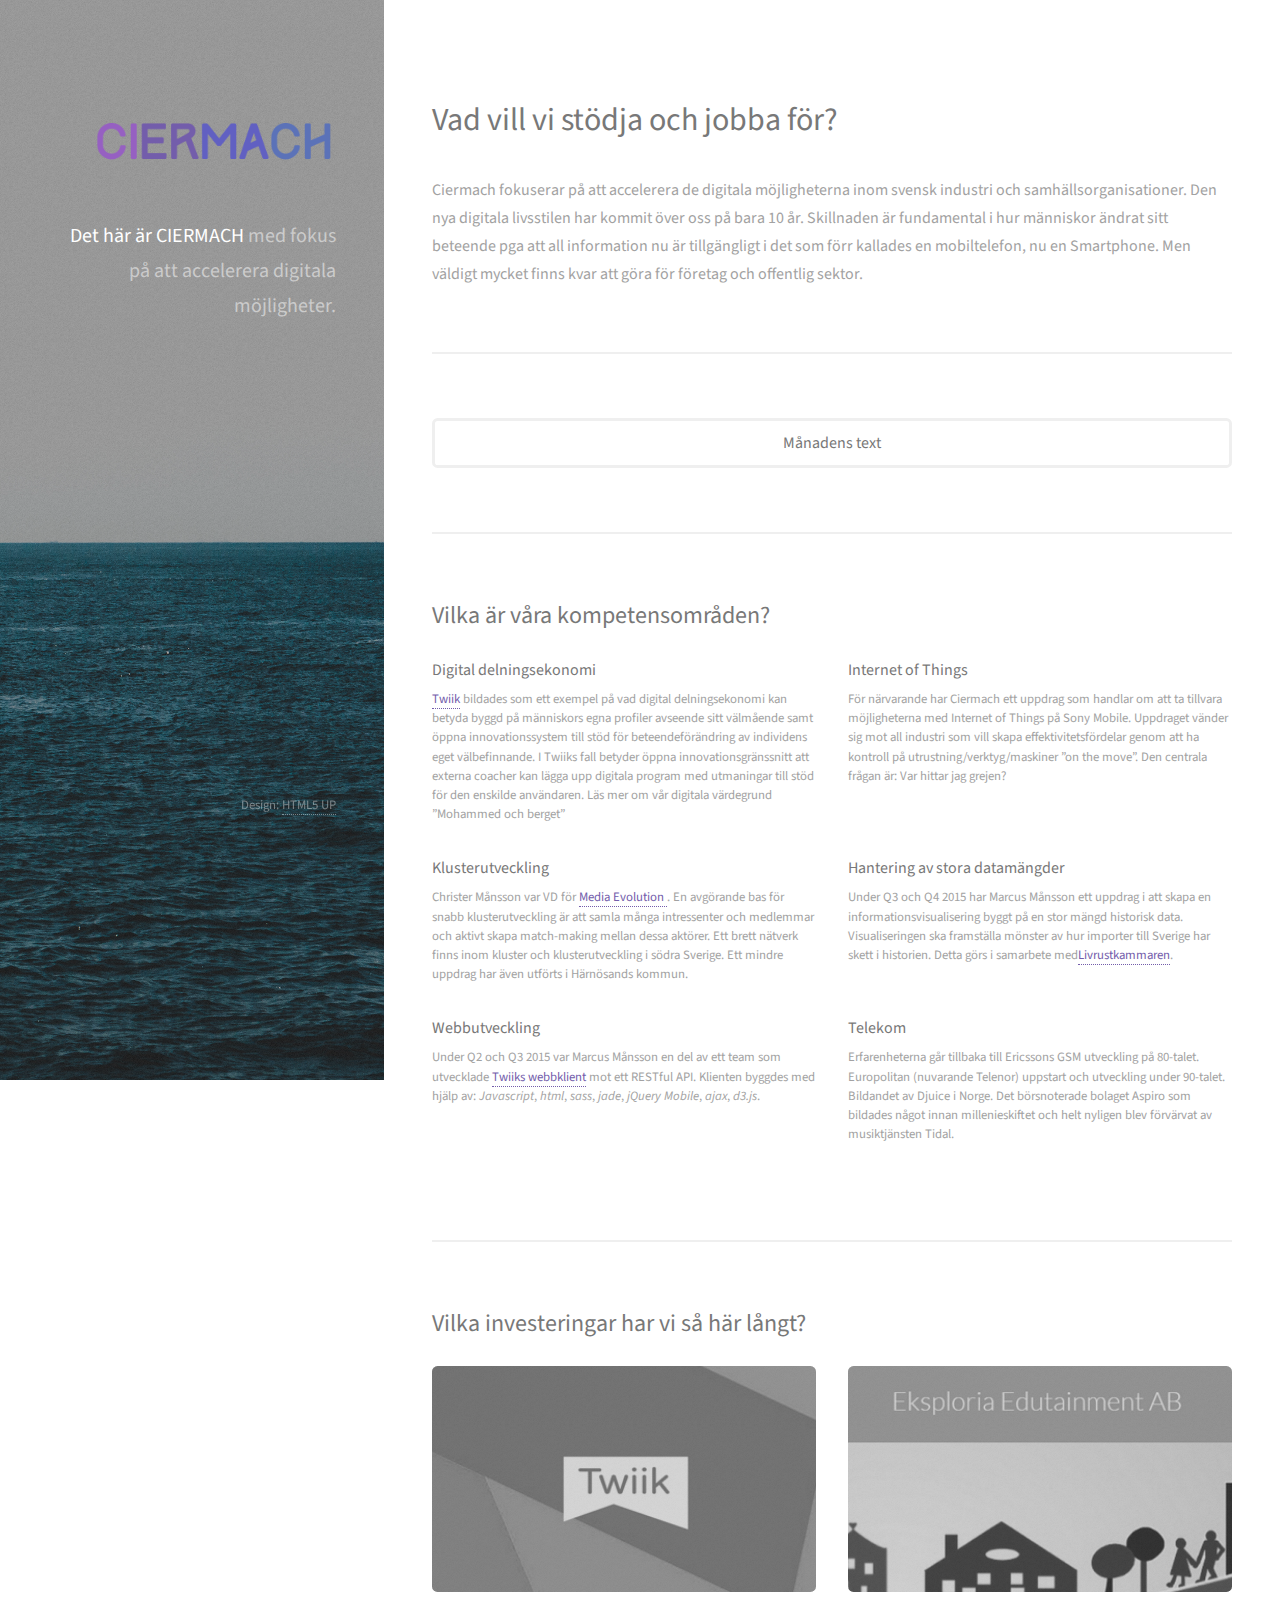
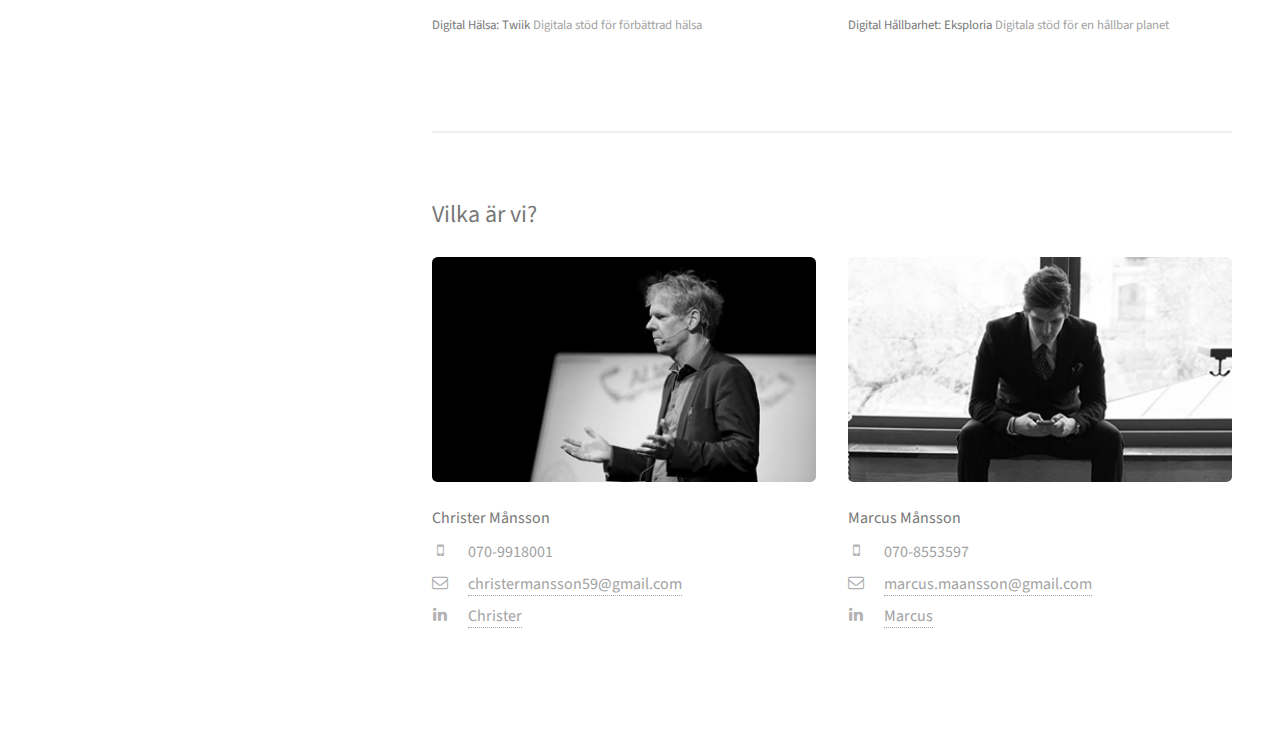
<file: index.html>
<!DOCTYPE HTML>
<!--
	Strata by HTML5 UP
	html5up.net | @n33co
	Free for personal and commercial use under the CCA 3.0 license (html5up.net/license)
-->
<html>
	<head>
		<title>CIERMACH</title>
		<meta charset="utf-8" />
		<meta name="viewport" content="width=device-width, initial-scale=1" />
		<!--[if lte IE 8]><script src="assets/js/ie/html5shiv.js"></script><![endif]-->
		<link rel="stylesheet" href="assets/css/main.css" />
		<!--[if lte IE 8]><link rel="stylesheet" href="assets/css/ie8.css" /><![endif]-->
		<link rel="icon" href="images/ciermachFavicon.png" type="image/png" sizes="16x16">

		<!-- Scripts -->
		<script src="assets/js/jquery.min.js"></script>
		<script src="assets/js/jquery.poptrox.min.js"></script>
		
		<!-- Add mousewheel plugin (this is optional) -->
		<script type="text/javascript" src="/fancybox/lib/jquery.mousewheel-3.0.6.pack.js"></script>

		<!-- Add fancyBox -->
		<link rel="stylesheet" href="/fancybox/source/jquery.fancybox.css?v=2.1.5" type="text/css" media="screen" />
		<script type="text/javascript" src="/fancybox/source/jquery.fancybox.pack.js?v=2.1.5"></script>

		<script src="assets/js/skel.min.js"></script>
		<script src="assets/js/util.js"></script>
		<!--[if lte IE 8]><script src="assets/js/ie/respond.min.js"></script><![endif]-->
		<script src="assets/js/main.js"></script>
	</head>
	<body id="top">

		<!-- Header -->
			<header id="header">
				<a href="#" class="image avatar"><img src="images/ciermachLogoMedium.png" alt="" /></a>
				<h1><strong>Det här är CIERMACH</strong> med fokus<br />
				på att accelerera digitala möjligheter.<br />
				</h1>
			</header>

		<!-- Main -->
			<div id="main">

				<!-- One -->
					<section id="one">
						<header class="major">
							<h2>Vad vill vi stödja och jobba för?</h2>
						</header>
						<p>Ciermach fokuserar på att accelerera de digitala möjligheterna inom svensk industri och samhällsorganisationer. Den nya digitala livsstilen har kommit över oss på bara 10 år. Skillnaden är fundamental i hur människor ändrat sitt beteende pga att all information nu är tillgängligt i det som förr kallades en mobiltelefon, nu en Smartphone. Men väldigt mycket finns kvar att göra för företag och offentlig sektor.</p>

					</section>

				<!-- Month.Section-->	
					<section id="one">

						<a style="width: 100%; text-align: center;" id="button" class="fancybox" rel="group" href="month.html" data-fancybox-type="iframe">Månadens text</a>

						<script type="text/javascript">
							$(document).ready(function() {
								$(".fancybox").fancybox();
							});
						</script>
					</section>

				<!-- Two -->
					<section id="two">
						<h2>Vilka är våra kompetensområden?</h2>
						<div class="row">
							<article class="6u 12u$(xsmall) work-item">
								<!--a href="images/fulls/01.jpg" class="image fit thumb"><img src="images/thumbs/01.jpg" alt="" /></a-->
								<h3>Digital delningsekonomi</h3>
								<p><a href="http://twiik.me/" target="_blank">Twiik</a> bildades som ett exempel på vad digital delningsekonomi kan betyda byggd på människors egna profiler avseende sitt välmående samt öppna innovationssystem till stöd för beteendeförändring av individens eget välbefinnande. I Twiiks fall betyder öppna innovationsgränssnitt att externa coacher kan lägga upp digitala program med utmaningar till stöd för den enskilde användaren. Läs mer om vår digitala värdegrund ”Mohammed och berget”  </p>
							</article>
							<article class="6u$ 12u$(xsmall) work-item">
								<!--a href="images/fulls/02.jpg" class="image fit thumb"><img src="images/thumbs/02.jpg" alt="" /></a-->
								<h3>Internet of Things</h3>
								<p>För närvarande har Ciermach ett uppdrag som handlar om att ta tillvara möjligheterna med Internet of Things på Sony Mobile. Uppdraget vänder  sig mot all industri som vill skapa effektivitetsfördelar genom att ha kontroll på utrustning/verktyg/maskiner ”on the move”. Den centrala frågan är: Var hittar jag grejen?</p>
							</article>
							<article class="6u 12u$(xsmall) work-item">
								<!--a href="images/fulls/03.jpg" class="image fit thumb"><img src="images/thumbs/03.jpg" alt="" /></a-->
								<h3>Klusterutveckling</h3>
								<p>Christer Månsson var VD för 
								<a href="http://www.mediaevolution.se/" target="_blank"> Media Evolution </a>. En avgörande bas för snabb klusterutveckling är att samla många intressenter och medlemmar och aktivt skapa match-making mellan dessa aktörer. Ett brett nätverk finns inom kluster och klusterutveckling i södra Sverige. Ett mindre uppdrag har även utförts i Härnösands kommun.</p>
							</article>
							<article class="6u$ 12u$(xsmall) work-item">
								<!--a href="images/fulls/04.jpg" class="image fit thumb"><img src="images/thumbs/04.jpg" alt="" /></a-->
								<h3>Hantering av stora datamängder</h3>
								<p>Under Q3 och Q4 2015 har Marcus Månsson ett uppdrag i att skapa en informationsvisualisering byggt på en stor mängd historisk data. Visualiseringen ska framställa mönster av hur importer till Sverige har skett i historien. Detta görs i samarbete med<a href="http://livrustkammaren.se/sv" target="_blank">Livrustkammaren</a>.</p>
							</article>
							<article class="6u 12u$(xsmall) work-item">
								<!--a href="images/fulls/05.jpg" class="image fit thumb"><img src="images/thumbs/05.jpg" alt="" /></a-->
								<h3>Webbutveckling</h3>
								<p>Under Q2 och Q3 2015 var Marcus Månsson en del av ett team som utvecklade 
								<a href="http://twiik.eu/" target="_blank">Twiiks webbklient</a> mot ett RESTful API. 
								Klienten byggdes med hjälp av: <i>Javascript</i>, <i>html</i>, <i>sass</i>, <i>jade</i>, <i>jQuery Mobile</i>, <i>ajax</i>, <i>d3.js</i>.</p>
							</article>
							<article class="6u$ 12u$(xsmall) work-item">
								<!--a href="images/fulls/06.jpg" class="image fit thumb"><img src="images/thumbs/06.jpg" alt="" /></a-->
								<h3>Telekom</h3>
								<p>Erfarenheterna går tillbaka till Ericssons GSM utveckling på 80-talet.
								Europolitan (nuvarande Telenor) uppstart och utveckling under 90-talet.
								Bildandet av Djuice i Norge. Det börsnoterade bolaget Aspiro som bildades 
								något innan millenieskiftet och helt nyligen blev förvärvat av musiktjänsten Tidal.</p>
							</article>
						</div>
					</section>
					
					<!-- Three -->
					<section id="two">
						<h2>Vilka investeringar har vi så här långt?</h2>
						<div class="row">
							<article class="6u 12u$(xsmall) work-item">
								<a href="http://twiik.me/" class="image fit thumb" target="_blank"><img src="images/thumbs/twiikThumb.png" alt="" /></a>
								<p><b>Digital Hälsa: Twiik </b> Digitala stöd för förbättrad hälsa</p>
							</article>
							<article class="6u$ 12u$(xsmall) work-item">
								<a href="http://www.eksploria.se/" class="image fit thumb" target="_blank"><img src="images/thumbs/eksploriaThumb.png" alt="" /></a>
								<p><b>Digital Hållbarhet: Eksploria</b> Digitala stöd för en hållbar planet</p>
							</article>
						</div>
					</section>

					<!-- Four -->
					<section id="two">
						<h2>Vilka är vi?</h2>
						<div class="row">
							<article class="6u 12u$(xsmall) work-item">
								<img class="image fit thumb" src="images/thumbs/christer.jpg" alt="" />
								<h3>Christer Månsson</h3>
								<ul class="labeled-icons">
									<li style="margin-bottom: -20px;">
										<h3 class="icon fa-mobile"><span class="label">Phone</span></h3>
										070-9918001
									</li>
									<li style="margin-bottom: -20px;">
										<h3 class="icon fa-envelope-o"><span class="label">Email</span></h3>
										<a href="#">christermansson59@gmail.com</a>
									</li>
									<li>
										<h3 class="icon fa-linkedin"><span class="label">Email</span></h3>
										<a href="https://se.linkedin.com/in/christermansson/sv" target="_blank">Christer</a>
									</li>
								</ul>
							</article>
							<article class="6u$ 12u$(xsmall) work-item">
								<img class="image fit thumb" src="images/thumbs/marcus.jpg" alt="" />
								<h3>Marcus Månsson</h3>
								<ul class="labeled-icons">
									<li style="margin-bottom: -20px;">
										<h3 class="icon fa-mobile"><span class="label">Phone</span></h3>
										070-8553597
									</li>
									<li style="margin-bottom: -20px;">
										<h3 class="icon fa-envelope-o"><span class="label">Email</span></h3>
										<a href="#">marcus.maansson@gmail.com</a>
									</li>
									<li>
										<h3 class="icon fa-linkedin"><span class="label">Email</span></h3>
										<a href="https://se.linkedin.com/pub/marcus-månsson/4a/971/706" target="_blank">Marcus</a>
									</li>
								</ul>
							</article>
						</div>

					</section>
			</div>

		<!-- Footer -->
			<footer id="footer">
				
				<ul class="copyright">
					<li>Design: <a href="http://html5up.net">HTML5 UP</a></li>
				</ul>
			</footer>



	</body>
</html>
</file>
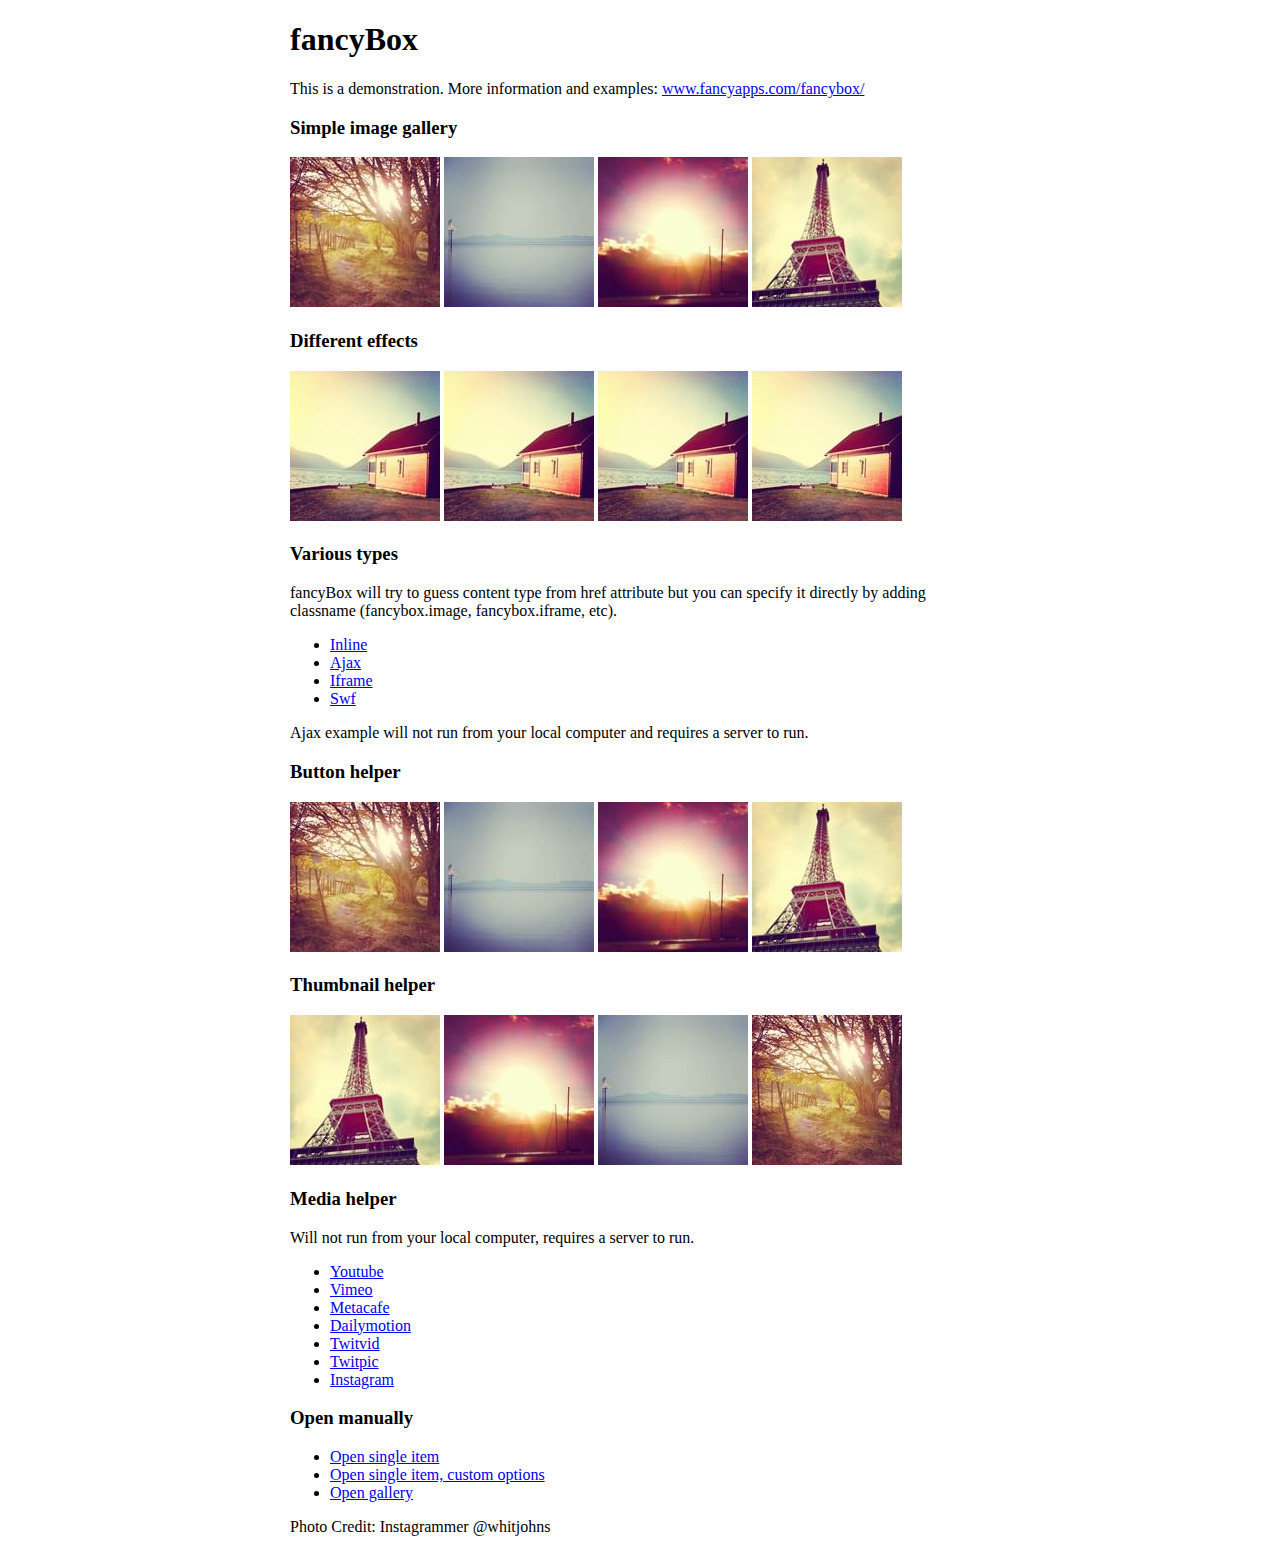
<file: fancybox/demo/index.html>
<!DOCTYPE html>
<html>
<head>
	<title>fancyBox - Fancy jQuery Lightbox Alternative | Demonstration</title>
	<meta http-equiv="Content-Type" content="text/html; charset=UTF-8" />

	<!-- Add jQuery library -->
	<script type="text/javascript" src="../lib/jquery-1.10.1.min.js"></script>

	<!-- Add mousewheel plugin (this is optional) -->
	<script type="text/javascript" src="../lib/jquery.mousewheel-3.0.6.pack.js"></script>

	<!-- Add fancyBox main JS and CSS files -->
	<script type="text/javascript" src="../source/jquery.fancybox.js?v=2.1.5"></script>
	<link rel="stylesheet" type="text/css" href="../source/jquery.fancybox.css?v=2.1.5" media="screen" />

	<!-- Add Button helper (this is optional) -->
	<link rel="stylesheet" type="text/css" href="../source/helpers/jquery.fancybox-buttons.css?v=1.0.5" />
	<script type="text/javascript" src="../source/helpers/jquery.fancybox-buttons.js?v=1.0.5"></script>

	<!-- Add Thumbnail helper (this is optional) -->
	<link rel="stylesheet" type="text/css" href="../source/helpers/jquery.fancybox-thumbs.css?v=1.0.7" />
	<script type="text/javascript" src="../source/helpers/jquery.fancybox-thumbs.js?v=1.0.7"></script>

	<!-- Add Media helper (this is optional) -->
	<script type="text/javascript" src="../source/helpers/jquery.fancybox-media.js?v=1.0.6"></script>

	<script type="text/javascript">
		$(document).ready(function() {
			/*
			 *  Simple image gallery. Uses default settings
			 */

			$('.fancybox').fancybox();

			/*
			 *  Different effects
			 */

			// Change title type, overlay closing speed
			$(".fancybox-effects-a").fancybox({
				helpers: {
					title : {
						type : 'outside'
					},
					overlay : {
						speedOut : 0
					}
				}
			});

			// Disable opening and closing animations, change title type
			$(".fancybox-effects-b").fancybox({
				openEffect  : 'none',
				closeEffect	: 'none',

				helpers : {
					title : {
						type : 'over'
					}
				}
			});

			// Set custom style, close if clicked, change title type and overlay color
			$(".fancybox-effects-c").fancybox({
				wrapCSS    : 'fancybox-custom',
				closeClick : true,

				openEffect : 'none',

				helpers : {
					title : {
						type : 'inside'
					},
					overlay : {
						css : {
							'background' : 'rgba(238,238,238,0.85)'
						}
					}
				}
			});

			// Remove padding, set opening and closing animations, close if clicked and disable overlay
			$(".fancybox-effects-d").fancybox({
				padding: 0,

				openEffect : 'elastic',
				openSpeed  : 150,

				closeEffect : 'elastic',
				closeSpeed  : 150,

				closeClick : true,

				helpers : {
					overlay : null
				}
			});

			/*
			 *  Button helper. Disable animations, hide close button, change title type and content
			 */

			$('.fancybox-buttons').fancybox({
				openEffect  : 'none',
				closeEffect : 'none',

				prevEffect : 'none',
				nextEffect : 'none',

				closeBtn  : false,

				helpers : {
					title : {
						type : 'inside'
					},
					buttons	: {}
				},

				afterLoad : function() {
					this.title = 'Image ' + (this.index + 1) + ' of ' + this.group.length + (this.title ? ' - ' + this.title : '');
				}
			});


			/*
			 *  Thumbnail helper. Disable animations, hide close button, arrows and slide to next gallery item if clicked
			 */

			$('.fancybox-thumbs').fancybox({
				prevEffect : 'none',
				nextEffect : 'none',

				closeBtn  : false,
				arrows    : false,
				nextClick : true,

				helpers : {
					thumbs : {
						width  : 50,
						height : 50
					}
				}
			});

			/*
			 *  Media helper. Group items, disable animations, hide arrows, enable media and button helpers.
			*/
			$('.fancybox-media')
				.attr('rel', 'media-gallery')
				.fancybox({
					openEffect : 'none',
					closeEffect : 'none',
					prevEffect : 'none',
					nextEffect : 'none',

					arrows : false,
					helpers : {
						media : {},
						buttons : {}
					}
				});

			/*
			 *  Open manually
			 */

			$("#fancybox-manual-a").click(function() {
				$.fancybox.open('1_b.jpg');
			});

			$("#fancybox-manual-b").click(function() {
				$.fancybox.open({
					href : 'iframe.html',
					type : 'iframe',
					padding : 5
				});
			});

			$("#fancybox-manual-c").click(function() {
				$.fancybox.open([
					{
						href : '1_b.jpg',
						title : 'My title'
					}, {
						href : '2_b.jpg',
						title : '2nd title'
					}, {
						href : '3_b.jpg'
					}
				], {
					helpers : {
						thumbs : {
							width: 75,
							height: 50
						}
					}
				});
			});


		});
	</script>
	<style type="text/css">
		.fancybox-custom .fancybox-skin {
			box-shadow: 0 0 50px #222;
		}

		body {
			max-width: 700px;
			margin: 0 auto;
		}
	</style>
</head>
<body>
	<h1>fancyBox</h1>

	<p>This is a demonstration. More information and examples: <a href="http://fancyapps.com/fancybox/">www.fancyapps.com/fancybox/</a></p>

	<h3>Simple image gallery</h3>
	<p>
		<a class="fancybox" href="1_b.jpg" data-fancybox-group="gallery" title="Lorem ipsum dolor sit amet"><img src="1_s.jpg" alt="" /></a>

		<a class="fancybox" href="2_b.jpg" data-fancybox-group="gallery" title="Etiam quis mi eu elit temp"><img src="2_s.jpg" alt="" /></a>

		<a class="fancybox" href="3_b.jpg" data-fancybox-group="gallery" title="Cras neque mi, semper leon"><img src="3_s.jpg" alt="" /></a>

		<a class="fancybox" href="4_b.jpg" data-fancybox-group="gallery" title="Sed vel sapien vel sem uno"><img src="4_s.jpg" alt="" /></a>
	</p>

	<h3>Different effects</h3>
	<p>
		<a class="fancybox-effects-a" href="5_b.jpg" title="Lorem ipsum dolor sit amet, consectetur adipiscing elit"><img src="5_s.jpg" alt="" /></a>

		<a class="fancybox-effects-b" href="5_b.jpg" title="Lorem ipsum dolor sit amet, consectetur adipiscing elit"><img src="5_s.jpg" alt="" /></a>

		<a class="fancybox-effects-c" href="5_b.jpg" title="Lorem ipsum dolor sit amet, consectetur adipiscing elit"><img src="5_s.jpg" alt="" /></a>

		<a class="fancybox-effects-d" href="5_b.jpg" title="Lorem ipsum dolor sit amet, consectetur adipiscing elit"><img src="5_s.jpg" alt="" /></a>
	</p>

	<h3>Various types</h3>
	<p>
		fancyBox will try to guess content type from href attribute but you can specify it directly by adding classname (fancybox.image, fancybox.iframe, etc).
	</p>
	<ul>
		<li><a class="fancybox" href="#inline1" title="Lorem ipsum dolor sit amet">Inline</a></li>
		<li><a class="fancybox fancybox.ajax" href="ajax.txt">Ajax</a></li>
		<li><a class="fancybox fancybox.iframe" href="iframe.html">Iframe</a></li>
		<li><a class="fancybox" href="http://www.adobe.com/jp/events/cs3_web_edition_tour/swfs/perform.swf">Swf</a></li>
	</ul>

	<div id="inline1" style="width:400px;display: none;">
		<h3>Etiam quis mi eu elit</h3>
		<p>
			Lorem ipsum dolor sit amet, consectetur adipiscing elit. Etiam quis mi eu elit tempor facilisis id et neque. Nulla sit amet sem sapien. Vestibulum imperdiet porta ante ac ornare. Nulla et lorem eu nibh adipiscing ultricies nec at lacus. Cras laoreet ultricies sem, at blandit mi eleifend aliquam. Nunc enim ipsum, vehicula non pretium varius, cursus ac tortor. Vivamus fringilla congue laoreet. Quisque ultrices sodales orci, quis rhoncus justo auctor in. Phasellus dui eros, bibendum eu feugiat ornare, faucibus eu mi. Nunc aliquet tempus sem, id aliquam diam varius ac. Maecenas nisl nunc, molestie vitae eleifend vel, iaculis sed magna. Aenean tempus lacus vitae orci posuere porttitor eget non felis. Donec lectus elit, aliquam nec eleifend sit amet, vestibulum sed nunc.
		</p>
	</div>

	<p>
		Ajax example will not run from your local computer and requires a server to run.
	</p>

	<h3>Button helper</h3>
	<p>
		<a class="fancybox-buttons" data-fancybox-group="button" href="1_b.jpg"><img src="1_s.jpg" alt="" /></a>

		<a class="fancybox-buttons" data-fancybox-group="button" href="2_b.jpg"><img src="2_s.jpg" alt="" /></a>

		<a class="fancybox-buttons" data-fancybox-group="button" href="3_b.jpg"><img src="3_s.jpg" alt="" /></a>

		<a class="fancybox-buttons" data-fancybox-group="button" href="4_b.jpg"><img src="4_s.jpg" alt="" /></a>
	</p>

	<h3>Thumbnail helper</h3>
	<p>
		<a class="fancybox-thumbs" data-fancybox-group="thumb" href="4_b.jpg"><img src="4_s.jpg" alt="" /></a>

		<a class="fancybox-thumbs" data-fancybox-group="thumb" href="3_b.jpg"><img src="3_s.jpg" alt="" /></a>

		<a class="fancybox-thumbs" data-fancybox-group="thumb" href="2_b.jpg"><img src="2_s.jpg" alt="" /></a>

		<a class="fancybox-thumbs" data-fancybox-group="thumb" href="1_b.jpg"><img src="1_s.jpg" alt="" /></a>
	</p>

	<h3>Media helper</h3>
	<p>
		Will not run from your local computer, requires a server to run.
	</p>

	<ul>
		<li><a class="fancybox-media" href="http://www.youtube.com/watch?v=opj24KnzrWo">Youtube</a></li>
		<li><a class="fancybox-media" href="http://vimeo.com/47480346">Vimeo</a></li>
		<li><a class="fancybox-media" href="http://www.metacafe.com/watch/7635964/">Metacafe</a></li>
		<li><a class="fancybox-media" href="http://www.dailymotion.com/video/xoeylt_electric-guest-this-head-i-hold_music">Dailymotion</a></li>
		<li><a class="fancybox-media" href="http://twitvid.com/QY7MD">Twitvid</a></li>
		<li><a class="fancybox-media" href="http://twitpic.com/7p93st">Twitpic</a></li>
		<li><a class="fancybox-media" href="http://instagr.am/p/IejkuUGxQn">Instagram</a></li>
	</ul>

	<h3>Open manually</h3>
	<ul>
		<li><a id="fancybox-manual-a" href="javascript:;">Open single item</a></li>
		<li><a id="fancybox-manual-b" href="javascript:;">Open single item, custom options</a></li>
		<li><a id="fancybox-manual-c" href="javascript:;">Open gallery</a></li>
	</ul>

	<p>
		Photo Credit: Instagrammer @whitjohns
	</p>
</body>
</html>
</file>
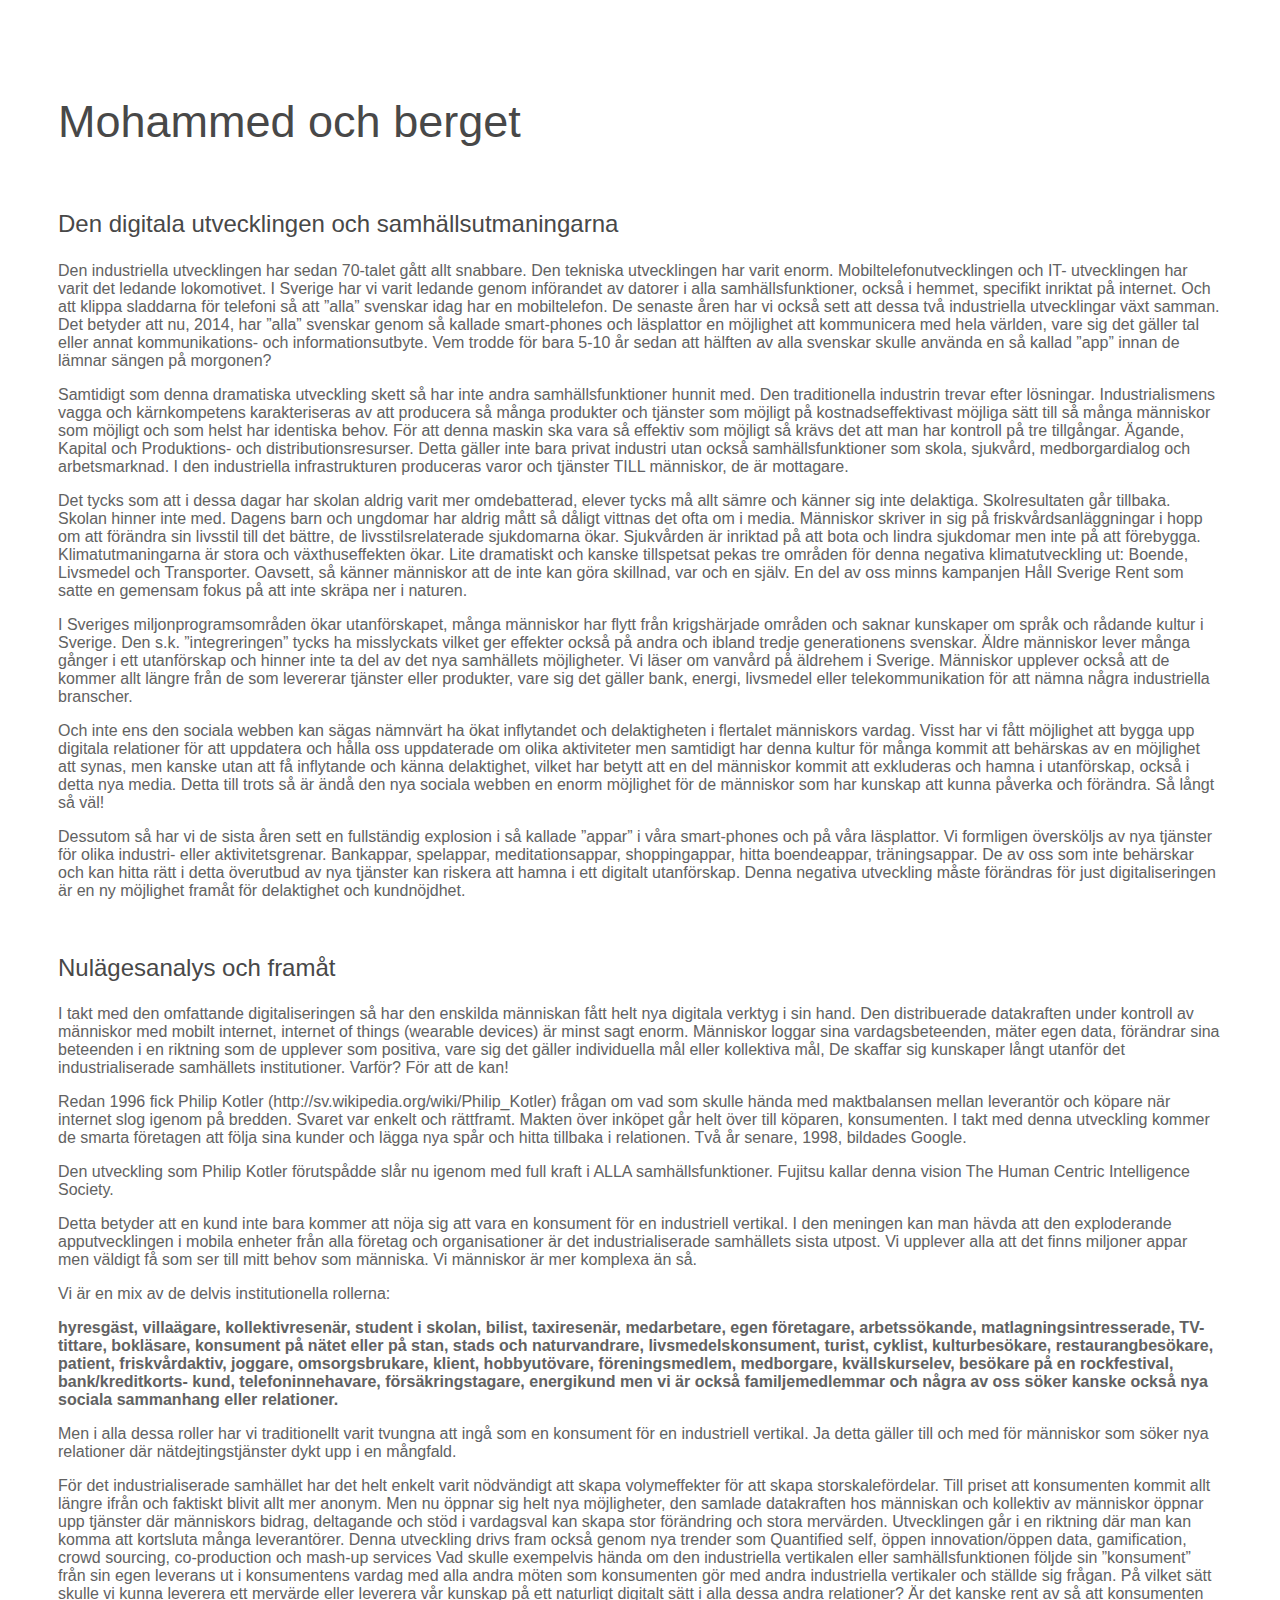
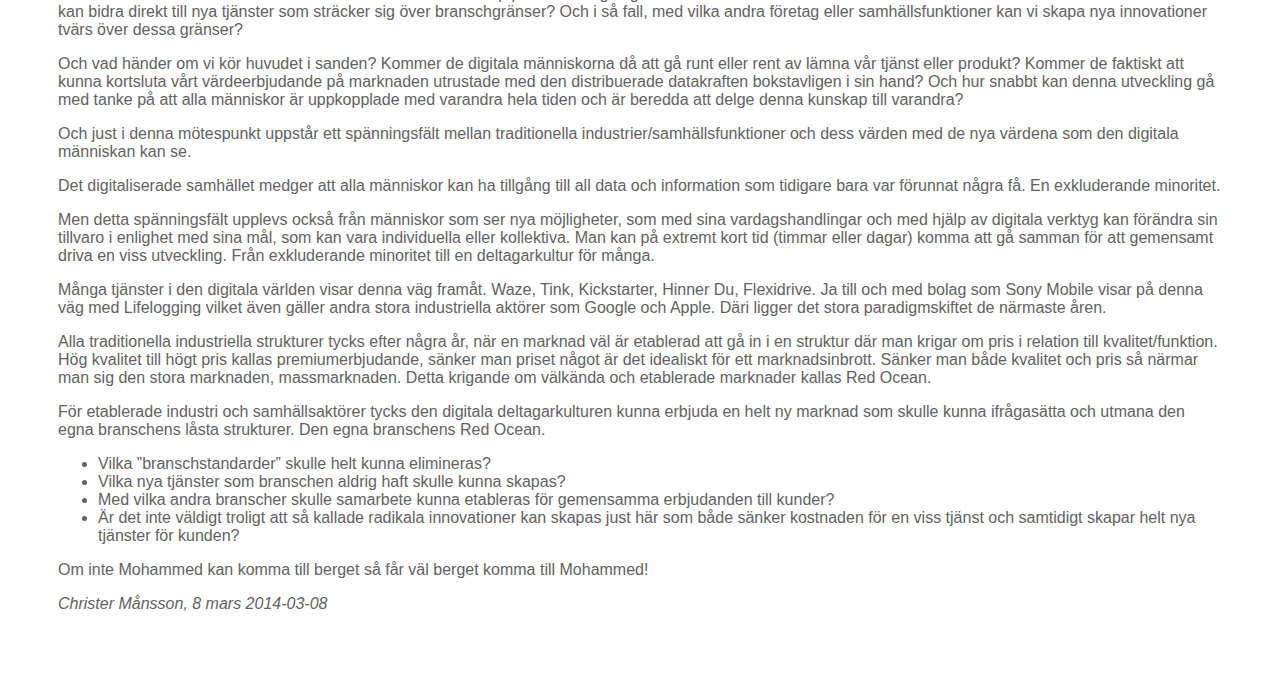
<file: month.html>
<html>
<head>
	<link rel="stylesheet" href="assets/css/month.css" />
</head>
<body>
<div class="fancybox" id="fancy">
	<h1 id="mainHead">Mohammed och berget</h1>

	<h2 id="otherHead">Den digitala utvecklingen och samhällsutmaningarna</h2>

	<p id="theText">Den industriella utvecklingen har sedan 70-talet gått allt snabbare. Den tekniska utvecklingen har varit enorm. Mobiltelefonutvecklingen och IT- utvecklingen har varit det ledande lokomotivet. I Sverige har vi varit ledande genom införandet av datorer i alla samhällsfunktioner, också i hemmet, specifikt inriktat på internet. Och att klippa sladdarna för telefoni så att ”alla” svenskar idag har en mobiltelefon. De senaste åren har vi också sett att dessa två industriella utvecklingar växt samman.  Det betyder att nu, 2014, har ”alla” svenskar genom så kallade smart-phones och läsplattor en möjlighet att kommunicera med hela världen, vare sig det gäller tal eller annat kommunikations- och informationsutbyte. Vem trodde för bara 5-10 år sedan att hälften av alla svenskar skulle använda en så kallad ”app” innan de lämnar sängen på morgonen? </p>

	<p id="theText">Samtidigt som denna dramatiska utveckling skett så har inte andra samhällsfunktioner hunnit med. Den traditionella industrin trevar efter lösningar. Industrialismens vagga och kärnkompetens karakteriseras av att producera så många produkter och tjänster som möjligt på kostnadseffektivast möjliga sätt till så många människor som möjligt och som helst har identiska behov. För att denna maskin ska vara så effektiv som möjligt så krävs det att man har kontroll på tre tillgångar. Ägande, Kapital och Produktions- och distributionsresurser. Detta gäller inte bara privat industri utan också samhällsfunktioner som skola, sjukvård, medborgardialog och arbetsmarknad. I den industriella infrastrukturen produceras varor och tjänster TILL människor, de är mottagare.</p>

	<p id="theText">Det tycks som att i dessa dagar har skolan aldrig varit mer omdebatterad, elever tycks må allt sämre och känner sig inte delaktiga. Skolresultaten går tillbaka. Skolan hinner inte med. Dagens barn och ungdomar har aldrig mått så dåligt vittnas det ofta om i media. Människor skriver in sig på friskvårdsanläggningar i hopp om att förändra sin livsstil till det bättre, de livsstilsrelaterade sjukdomarna ökar. Sjukvården är inriktad på att bota och lindra sjukdomar men inte på att förebygga. Klimatutmaningarna är stora och växthuseffekten ökar. Lite dramatiskt och kanske tillspetsat pekas tre områden för denna negativa klimatutveckling ut: Boende, Livsmedel och Transporter. Oavsett, så känner människor att de inte kan göra skillnad, var och en själv. En del av oss minns kampanjen Håll Sverige Rent som satte en gemensam fokus på att inte skräpa ner i naturen. </p>

	<p id="theText">I Sveriges miljonprogramsområden ökar utanförskapet, många människor har flytt från krigshärjade områden och saknar kunskaper om språk och rådande kultur i Sverige. Den s.k. ”integreringen” tycks ha misslyckats vilket ger effekter också på andra och ibland tredje generationens svenskar. Äldre människor lever många gånger i ett utanförskap och hinner inte ta del av det nya samhällets möjligheter. Vi läser om vanvård på äldrehem i Sverige. Människor upplever också att de kommer allt längre från de som levererar tjänster eller produkter, vare sig det gäller bank, energi, livsmedel eller telekommunikation för att nämna några industriella branscher. </p>

	<p id="theText">Och inte ens den sociala webben kan sägas nämnvärt ha ökat inflytandet och delaktigheten i flertalet människors vardag. Visst har vi fått möjlighet att bygga upp digitala relationer för att uppdatera och hålla oss uppdaterade om olika aktiviteter men samtidigt har denna kultur för många kommit att behärskas av en möjlighet att synas, men kanske utan att få inflytande och känna delaktighet, vilket har betytt att en del människor kommit att exkluderas och hamna i utanförskap, också i detta nya media. Detta till trots så är ändå den nya sociala webben en enorm möjlighet för de människor som har kunskap att kunna påverka och förändra. Så långt så väl!</p>

	<p id="theText">Dessutom så har vi de sista åren sett en fullständig explosion i så kallade ”appar” i våra smart-phones och på våra läsplattor. Vi formligen översköljs av nya tjänster för olika industri- eller aktivitetsgrenar. Bankappar, spelappar, meditationsappar, shoppingappar, hitta boendeappar, träningsappar.  De av oss som inte behärskar och kan hitta rätt i detta överutbud av nya tjänster kan riskera att hamna i ett digitalt utanförskap. Denna negativa utveckling måste förändras för just digitaliseringen är en ny möjlighet framåt för delaktighet och kundnöjdhet. </p>

	<h2 id="otherHead" style="">Nulägesanalys och framåt</h2>

	<p id="theText">I takt med den omfattande digitaliseringen så har den enskilda människan fått helt nya digitala verktyg i sin hand. Den distribuerade datakraften under kontroll av människor med mobilt internet, internet of things (wearable devices) är minst sagt enorm. Människor loggar sina vardagsbeteenden, mäter egen data, förändrar sina beteenden i en riktning som de upplever som positiva, vare sig det gäller individuella mål eller kollektiva mål, De skaffar sig kunskaper långt utanför det industrialiserade samhällets institutioner. Varför? För att de kan!</p>

	<p id="theText">Redan 1996 fick Philip Kotler (http://sv.wikipedia.org/wiki/Philip_Kotler) frågan om vad som skulle hända med maktbalansen mellan leverantör och köpare när internet slog igenom på bredden. Svaret var enkelt och rättframt. Makten över inköpet går helt över till köparen, konsumenten. I takt med denna utveckling kommer de smarta företagen att följa sina kunder och lägga nya spår och hitta tillbaka i relationen. Två år senare, 1998, bildades Google. </p>

	<p id="theText">Den utveckling som Philip Kotler förutspådde slår nu igenom med full kraft i ALLA samhällsfunktioner. Fujitsu kallar denna vision The Human Centric Intelligence Society.</p>

	<p id="theText">Detta betyder att en kund inte bara kommer att nöja sig att vara en konsument för en industriell vertikal. I den meningen kan man hävda att den exploderande apputvecklingen i mobila enheter från alla företag och organisationer är det industrialiserade samhällets sista utpost. Vi upplever alla att det finns miljoner appar men väldigt få som ser till mitt behov som människa. Vi människor är mer komplexa än så.</p>

	<p id="theText">Vi är en mix av de delvis institutionella rollerna: </p>

	<p id="theText"><b>hyresgäst, villaägare, kollektivresenär, student i skolan, bilist, taxiresenär, medarbetare, egen företagare, arbetssökande, matlagningsintresserade, TV-tittare, bokläsare, konsument på nätet eller på stan, stads och naturvandrare, livsmedelskonsument, turist, cyklist, kulturbesökare, restaurangbesökare, patient, friskvårdaktiv, joggare, omsorgsbrukare, klient, hobbyutövare, föreningsmedlem, medborgare, kvällskurselev, besökare på en rockfestival, bank/kreditkorts- kund, telefoninnehavare, försäkringstagare, energikund men vi är också familjemedlemmar och några av oss söker kanske också nya sociala sammanhang eller relationer. </b></p>

	<p id="theText">Men i alla dessa roller har vi traditionellt varit tvungna att ingå som en konsument för en industriell vertikal. Ja detta gäller till och med för människor som söker nya relationer där nätdejtingstjänster dykt upp i en mångfald.</p>

	<p id="theText">För det industrialiserade samhället har det helt enkelt varit nödvändigt att skapa volymeffekter för att skapa storskalefördelar. Till priset att konsumenten kommit allt längre ifrån och faktiskt blivit allt mer anonym. Men nu öppnar sig helt nya möjligheter, den samlade datakraften hos människan och kollektiv av människor öppnar upp tjänster där människors bidrag, deltagande och stöd i vardagsval kan skapa stor förändring och stora mervärden. Utvecklingen går i en riktning där man kan komma att kortsluta många leverantörer. Denna utveckling drivs fram också genom nya trender som Quantified self, öppen innovation/öppen data, gamification, 
	crowd sourcing, co-production och mash-up services
	Vad skulle exempelvis hända om den industriella vertikalen eller samhällsfunktionen följde sin ”konsument” från sin egen leverans ut i konsumentens vardag med alla andra möten som konsumenten gör med andra industriella vertikaler och ställde sig frågan. På vilket sätt skulle vi kunna leverera ett mervärde eller leverera vår kunskap på ett naturligt digitalt sätt i alla dessa andra relationer? Är det kanske rent av så att konsumenten kan bidra direkt till nya tjänster som sträcker sig över branschgränser? Och i så fall, med vilka andra företag eller samhällsfunktioner kan vi skapa nya innovationer tvärs över dessa gränser? </p>

	<p id="theText">Och vad händer om vi kör huvudet i sanden? Kommer de digitala människorna då att gå runt eller rent av lämna vår tjänst eller produkt? Kommer de faktiskt att kunna kortsluta vårt värdeerbjudande på marknaden utrustade med den distribuerade datakraften bokstavligen i sin hand? Och hur snabbt kan denna utveckling gå med tanke på att alla människor är uppkopplade med varandra hela tiden och är beredda att delge denna kunskap till varandra?</p>

	<p id="theText">Och just i denna mötespunkt uppstår ett spänningsfält mellan traditionella industrier/samhällsfunktioner och dess värden med de nya värdena som den digitala människan kan se. </p>

	<p id="theText">Det digitaliserade samhället medger att alla människor kan ha tillgång till all data och information som tidigare bara var förunnat några få. En exkluderande minoritet. </p>

	<p id="theText">Men detta spänningsfält upplevs också från människor som ser nya möjligheter, som med sina vardagshandlingar och med hjälp av digitala verktyg kan förändra sin tillvaro i enlighet med sina mål, som kan vara individuella eller kollektiva. Man kan på extremt kort tid (timmar eller dagar) komma att gå samman för att gemensamt driva en viss utveckling.
	Från exkluderande minoritet till en deltagarkultur för många. </p>

	<p id="theText">Många tjänster i den digitala världen visar denna väg framåt. Waze, Tink, Kickstarter, Hinner Du, Flexidrive. Ja till och med bolag som Sony Mobile visar på denna väg med Lifelogging vilket även gäller andra stora industriella aktörer som Google och Apple. 
	Däri ligger det stora paradigmskiftet de närmaste åren. </p>

	<p id="theText">Alla traditionella industriella strukturer tycks efter några år, när en marknad väl är etablerad att gå in i en struktur där man krigar om pris i relation till kvalitet/funktion. Hög kvalitet till högt pris kallas premiumerbjudande, sänker man priset något är det idealiskt för ett marknadsinbrott. Sänker man både kvalitet och pris så närmar man sig den stora marknaden, massmarknaden. Detta krigande om välkända och etablerade marknader kallas Red Ocean.</p>

	<p id="theText">För etablerade industri och samhällsaktörer tycks den digitala deltagarkulturen kunna erbjuda en helt ny marknad som skulle kunna ifrågasätta och utmana den egna branschens låsta strukturer. Den egna branschens Red Ocean. </p>
	<ul id="theText">
		<li> Vilka ”branschstandarder” skulle helt kunna elimineras? </li>
		<li> Vilka nya tjänster som branschen aldrig haft skulle kunna skapas? </li>
		<li> Med vilka andra branscher skulle samarbete kunna etableras för gemensamma erbjudanden till kunder? </li>
		<li> Är det inte väldigt troligt att så kallade radikala innovationer kan skapas just här som både sänker kostnaden för en viss tjänst och samtidigt skapar helt nya tjänster för kunden? </li>
	</ul>
	

	<p id="theText">Om inte Mohammed kan komma till berget så får väl berget komma till Mohammed!</p>

	<p id="theText"><i>Christer Månsson, 8 mars 2014-03-08</i></p>
</div>

</body>
</html>
</file>
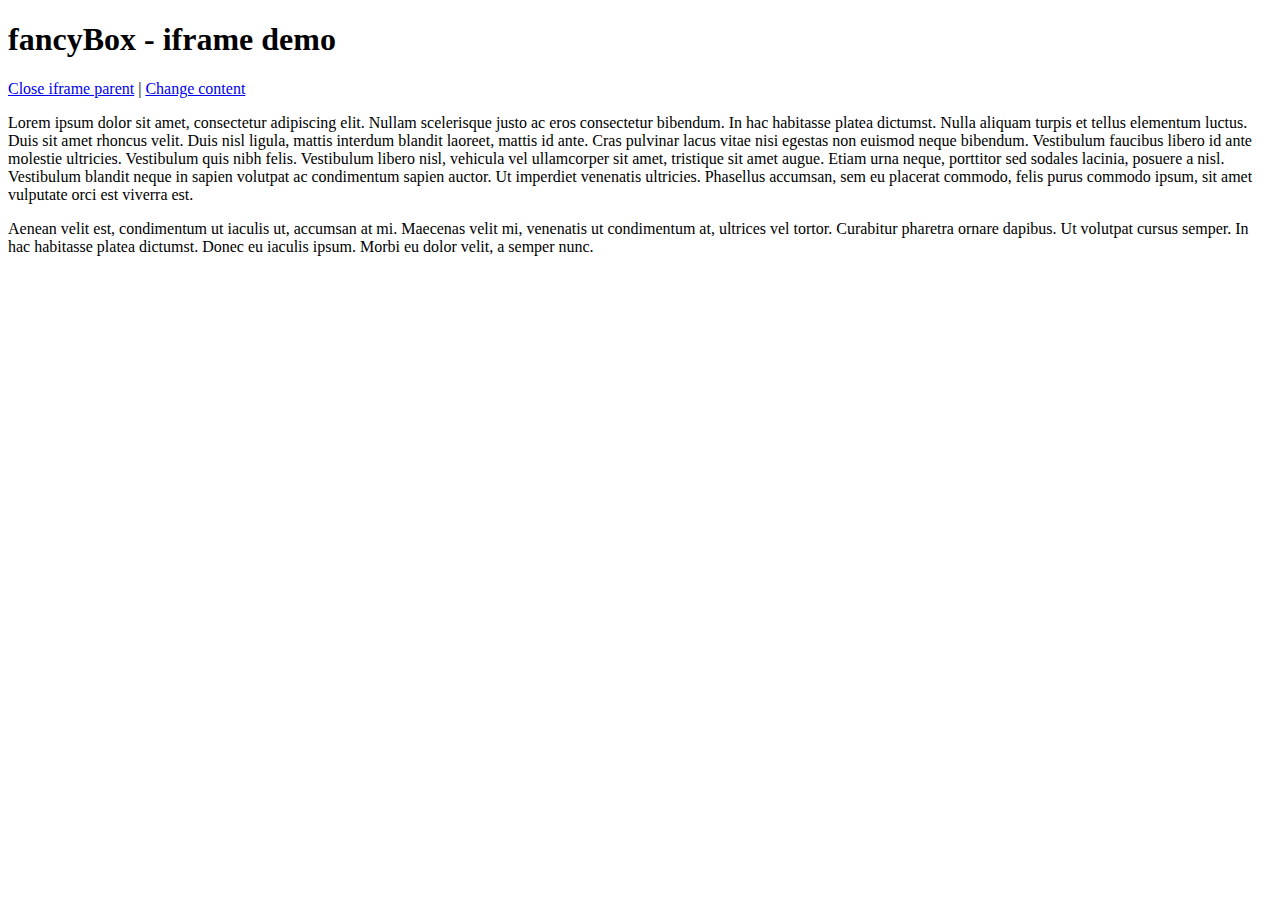
<file: fancybox/demo/iframe.html>
<!DOCTYPE html>
<html>
<head>
	<title>fancyBox - iframe demo</title>
	<meta http-equiv="Content-Type" content="text/html; charset=UTF-8" />
</head>
<body>
	<h1>fancyBox - iframe demo</h1>

	<p>
		<a href="javascript:parent.jQuery.fancybox.close();">Close iframe parent</a>

		|

		<a href="javascript:parent.jQuery.fancybox.open({href : '1_b.jpg', title : 'My title'});">Change content</a>
	</p>

	<p>
		Lorem ipsum dolor sit amet, consectetur adipiscing elit. Nullam scelerisque justo ac eros consectetur bibendum. In hac habitasse platea dictumst. Nulla aliquam turpis et tellus elementum luctus. Duis sit amet rhoncus velit. Duis nisl ligula, mattis interdum blandit laoreet, mattis id ante. Cras pulvinar lacus vitae nisi egestas non euismod neque bibendum. Vestibulum faucibus libero id ante molestie ultricies. Vestibulum quis nibh felis. Vestibulum libero nisl, vehicula vel ullamcorper sit amet, tristique sit amet augue. Etiam urna neque, porttitor sed sodales lacinia, posuere a nisl. Vestibulum blandit neque in sapien volutpat ac condimentum sapien auctor. Ut imperdiet venenatis ultricies. Phasellus accumsan, sem eu placerat commodo, felis purus commodo ipsum, sit amet vulputate orci est viverra est.
	</p>

	<p>
		Aenean velit est, condimentum ut iaculis ut, accumsan at mi. Maecenas velit mi, venenatis ut condimentum at, ultrices vel tortor. Curabitur pharetra ornare dapibus. Ut volutpat cursus semper. In hac habitasse platea dictumst. Donec eu iaculis ipsum. Morbi eu dolor velit, a semper nunc.
	</p>
</body>
</html>
</file>
<file: assets/css/month.css>
#fancy {
	padding: 50px;
}
#mainHead {
	font-size: 45px;
	color: #484848; 
	font-family: 'Source Sans Pro', Helvetica, sans-serif; 
	line-height: 1.5em; 
	font-weight: 400;
}
#otherHead {
	margin-top:50px;
	color: #484848; 
	font-family: 'Source Sans Pro', Helvetica, sans-serif; 
	line-height: 1.5em; 
	font-weight: 400;
}
 #theText {
 	color: #626262; 
 	font-family: 'Source Sans Pro', Helvetica, sans-serif;
 }

@media screen and (max-width: 500px) {

#fancy {
	padding: 20px;
}
#mainHead {
	font-size: 22px;
}
#otherHead {
	margin-top:20px;
	font-size: 16px;	
}
#theText {
	font-size: 10px;
}

}
</file>
<file: assets/css/main.css>
@import url("font-awesome.min.css");
@import url("http://fonts.googleapis.com/css?family=Source+Sans+Pro:400,400italic");

/*
	Strata by HTML5 UP
	html5up.net | @n33co
	Free for personal and commercial use under the CCA 3.0 license (html5up.net/license)
*/

/* Reset */

	html, body, div, span, applet, object, iframe, h1, h2, h3, h4, h5, h6, p, blockquote, pre, a, abbr, acronym, address, big, cite, code, del, dfn, em, img, ins, kbd, q, s, samp, small, strike, strong, sub, sup, tt, var, b, u, i, center, dl, dt, dd, ol, ul, li, fieldset, form, label, legend, table, caption, tbody, tfoot, thead, tr, th, td, article, aside, canvas, details, embed, figure, figcaption, footer, header, hgroup, menu, nav, output, ruby, section, summary, time, mark, audio, video {
		margin: 0;
		padding: 0;
		border: 0;
		font-size: 100%;
		font: inherit;
		vertical-align: baseline;
	}

	article, aside, details, figcaption, figure, footer, header, hgroup, menu, nav, section {
		display: block;
	}

	body {
		line-height: 1;
	}

	ol, ul {
		list-style: none;
	}

	blockquote, q {
		quotes: none;
	}

	blockquote:before, blockquote:after, q:before, q:after {
		content: '';
		content: none;
	}

	table {
		border-collapse: collapse;
		border-spacing: 0;
	}

	body {
		-webkit-text-size-adjust: none;
	}

/* Box Model */

	*, *:before, *:after {
		-moz-box-sizing: border-box;
		-webkit-box-sizing: border-box;
		box-sizing: border-box;
	}

/* Containers */

	.container {
		margin-left: auto;
		margin-right: auto;
	}

	.container.\31 25\25 {
		width: 100%;
		max-width: 1200px;
		min-width: 960px;
	}

	.container.\37 5\25 {
		width: 720px;
	}

	.container.\35 0\25 {
		width: 480px;
	}

	.container.\32 5\25 {
		width: 240px;
	}

	.container {
		width: 960px;
	}

	@media screen and (max-width: 1800px) {

		.container.\31 25\25 {
			width: 100%;
			max-width: 1200px;
			min-width: 960px;
		}

		.container.\37 5\25 {
			width: 720px;
		}

		.container.\35 0\25 {
			width: 480px;
		}

		.container.\32 5\25 {
			width: 240px;
		}

		.container {
			width: 960px;
		}

	}

	@media screen and (max-width: 1280px) {

		.container.\31 25\25 {
			width: 100%;
			max-width: 1200px;
			min-width: 960px;
		}

		.container.\37 5\25 {
			width: 720px;
		}

		.container.\35 0\25 {
			width: 480px;
		}

		.container.\32 5\25 {
			width: 240px;
		}

		.container {
			width: 960px;
		}

	}

	@media screen and (max-width: 980px) {

		.container.\31 25\25 {
			width: 100%;
			max-width: 1200px;
			min-width: 960px;
		}

		.container.\37 5\25 {
			width: 720px;
		}

		.container.\35 0\25 {
			width: 480px;
		}

		.container.\32 5\25 {
			width: 240px;
		}

		.container {
			width: 960px;
		}

	}

	@media screen and (max-width: 736px) {

		.container.\31 25\25 {
			width: 100%;
			max-width: 1200px;
			min-width: 960px;
		}

		.container.\37 5\25 {
			width: 720px;
		}

		.container.\35 0\25 {
			width: 480px;
		}

		.container.\32 5\25 {
			width: 240px;
		}

		.container {
			width: 960px;
		}

	}

	@media screen and (max-width: 480px) {

		.container.\31 25\25 {
			width: 100%;
			max-width: 1200px;
			min-width: 960px;
		}

		.container.\37 5\25 {
			width: 720px;
		}

		.container.\35 0\25 {
			width: 480px;
		}

		.container.\32 5\25 {
			width: 240px;
		}

		.container {
			width: 960px;
		}

	}

/* Grid */

	.row {
		border-bottom: solid 1px transparent;
		-moz-box-sizing: border-box;
		-webkit-box-sizing: border-box;
		box-sizing: border-box;
	}

	.row > * {
		float: left;
		-moz-box-sizing: border-box;
		-webkit-box-sizing: border-box;
		box-sizing: border-box;
	}

	.row:after, .row:before {
		content: '';
		display: block;
		clear: both;
		height: 0;
	}

	.row.uniform > * > :first-child {
		margin-top: 0;
	}

	.row.uniform > * > :last-child {
		margin-bottom: 0;
	}

	.row.\30 \25 > * {
		padding: 0 0 0 0em;
	}

	.row.\30 \25 {
		margin: 0 0 -1px 0em;
	}

	.row.uniform.\30 \25 > * {
		padding: 0em 0 0 0em;
	}

	.row.uniform.\30 \25 {
		margin: 0em 0 -1px 0em;
	}

	.row > * {
		padding: 0 0 0 2.5em;
	}

	.row {
		margin: 0 0 -1px -2.5em;
	}

	.row.uniform > * {
		padding: 2.5em 0 0 2.5em;
	}

	.row.uniform {
		margin: -2.5em 0 -1px -2.5em;
	}

	.row.\32 00\25 > * {
		padding: 0 0 0 5em;
	}

	.row.\32 00\25 {
		margin: 0 0 -1px -5em;
	}

	.row.uniform.\32 00\25 > * {
		padding: 5em 0 0 5em;
	}

	.row.uniform.\32 00\25 {
		margin: -5em 0 -1px -5em;
	}

	.row.\31 50\25 > * {
		padding: 0 0 0 3.75em;
	}

	.row.\31 50\25 {
		margin: 0 0 -1px -3.75em;
	}

	.row.uniform.\31 50\25 > * {
		padding: 3.75em 0 0 3.75em;
	}

	.row.uniform.\31 50\25 {
		margin: -3.75em 0 -1px -3.75em;
	}

	.row.\35 0\25 > * {
		padding: 0 0 0 1.25em;
	}

	.row.\35 0\25 {
		margin: 0 0 -1px -1.25em;
	}

	.row.uniform.\35 0\25 > * {
		padding: 1.25em 0 0 1.25em;
	}

	.row.uniform.\35 0\25 {
		margin: -1.25em 0 -1px -1.25em;
	}

	.row.\32 5\25 > * {
		padding: 0 0 0 0.625em;
	}

	.row.\32 5\25 {
		margin: 0 0 -1px -0.625em;
	}

	.row.uniform.\32 5\25 > * {
		padding: 0.625em 0 0 0.625em;
	}

	.row.uniform.\32 5\25 {
		margin: -0.625em 0 -1px -0.625em;
	}

	.\31 2u, .\31 2u\24 {
		width: 100%;
		clear: none;
		margin-left: 0;
	}

	.\31 1u, .\31 1u\24 {
		width: 91.6666666667%;
		clear: none;
		margin-left: 0;
	}

	.\31 0u, .\31 0u\24 {
		width: 83.3333333333%;
		clear: none;
		margin-left: 0;
	}

	.\39 u, .\39 u\24 {
		width: 75%;
		clear: none;
		margin-left: 0;
	}

	.\38 u, .\38 u\24 {
		width: 66.6666666667%;
		clear: none;
		margin-left: 0;
	}

	.\37 u, .\37 u\24 {
		width: 58.3333333333%;
		clear: none;
		margin-left: 0;
	}

	.\36 u, .\36 u\24 {
		width: 50%;
		clear: none;
		margin-left: 0;
	}

	.\35 u, .\35 u\24 {
		width: 41.6666666667%;
		clear: none;
		margin-left: 0;
	}

	.\34 u, .\34 u\24 {
		width: 33.3333333333%;
		clear: none;
		margin-left: 0;
	}

	.\33 u, .\33 u\24 {
		width: 25%;
		clear: none;
		margin-left: 0;
	}

	.\32 u, .\32 u\24 {
		width: 16.6666666667%;
		clear: none;
		margin-left: 0;
	}

	.\31 u, .\31 u\24 {
		width: 8.3333333333%;
		clear: none;
		margin-left: 0;
	}

	.\31 2u\24 + *,
	.\31 1u\24 + *,
	.\31 0u\24 + *,
	.\39 u\24 + *,
	.\38 u\24 + *,
	.\37 u\24 + *,
	.\36 u\24 + *,
	.\35 u\24 + *,
	.\34 u\24 + *,
	.\33 u\24 + *,
	.\32 u\24 + *,
	.\31 u\24 + * {
		clear: left;
	}

	.\-11u {
		margin-left: 91.66667%;
	}

	.\-10u {
		margin-left: 83.33333%;
	}

	.\-9u {
		margin-left: 75%;
	}

	.\-8u {
		margin-left: 66.66667%;
	}

	.\-7u {
		margin-left: 58.33333%;
	}

	.\-6u {
		margin-left: 50%;
	}

	.\-5u {
		margin-left: 41.66667%;
	}

	.\-4u {
		margin-left: 33.33333%;
	}

	.\-3u {
		margin-left: 25%;
	}

	.\-2u {
		margin-left: 16.66667%;
	}

	.\-1u {
		margin-left: 8.33333%;
	}

	@media screen and (max-width: 1800px) {

		.row > * {
			padding: 0 0 0 2.5em;
		}

		.row {
			margin: 0 0 -1px -2.5em;
		}

		.row.uniform > * {
			padding: 2.5em 0 0 2.5em;
		}

		.row.uniform {
			margin: -2.5em 0 -1px -2.5em;
		}

		.row.\32 00\25 > * {
			padding: 0 0 0 5em;
		}

		.row.\32 00\25 {
			margin: 0 0 -1px -5em;
		}

		.row.uniform.\32 00\25 > * {
			padding: 5em 0 0 5em;
		}

		.row.uniform.\32 00\25 {
			margin: -5em 0 -1px -5em;
		}

		.row.\31 50\25 > * {
			padding: 0 0 0 3.75em;
		}

		.row.\31 50\25 {
			margin: 0 0 -1px -3.75em;
		}

		.row.uniform.\31 50\25 > * {
			padding: 3.75em 0 0 3.75em;
		}

		.row.uniform.\31 50\25 {
			margin: -3.75em 0 -1px -3.75em;
		}

		.row.\35 0\25 > * {
			padding: 0 0 0 1.25em;
		}

		.row.\35 0\25 {
			margin: 0 0 -1px -1.25em;
		}

		.row.uniform.\35 0\25 > * {
			padding: 1.25em 0 0 1.25em;
		}

		.row.uniform.\35 0\25 {
			margin: -1.25em 0 -1px -1.25em;
		}

		.row.\32 5\25 > * {
			padding: 0 0 0 0.625em;
		}

		.row.\32 5\25 {
			margin: 0 0 -1px -0.625em;
		}

		.row.uniform.\32 5\25 > * {
			padding: 0.625em 0 0 0.625em;
		}

		.row.uniform.\32 5\25 {
			margin: -0.625em 0 -1px -0.625em;
		}

		.\31 2u\28xlarge\29, .\31 2u\24\28xlarge\29 {
			width: 100%;
			clear: none;
			margin-left: 0;
		}

		.\31 1u\28xlarge\29, .\31 1u\24\28xlarge\29 {
			width: 91.6666666667%;
			clear: none;
			margin-left: 0;
		}

		.\31 0u\28xlarge\29, .\31 0u\24\28xlarge\29 {
			width: 83.3333333333%;
			clear: none;
			margin-left: 0;
		}

		.\39 u\28xlarge\29, .\39 u\24\28xlarge\29 {
			width: 75%;
			clear: none;
			margin-left: 0;
		}

		.\38 u\28xlarge\29, .\38 u\24\28xlarge\29 {
			width: 66.6666666667%;
			clear: none;
			margin-left: 0;
		}

		.\37 u\28xlarge\29, .\37 u\24\28xlarge\29 {
			width: 58.3333333333%;
			clear: none;
			margin-left: 0;
		}

		.\36 u\28xlarge\29, .\36 u\24\28xlarge\29 {
			width: 50%;
			clear: none;
			margin-left: 0;
		}

		.\35 u\28xlarge\29, .\35 u\24\28xlarge\29 {
			width: 41.6666666667%;
			clear: none;
			margin-left: 0;
		}

		.\34 u\28xlarge\29, .\34 u\24\28xlarge\29 {
			width: 33.3333333333%;
			clear: none;
			margin-left: 0;
		}

		.\33 u\28xlarge\29, .\33 u\24\28xlarge\29 {
			width: 25%;
			clear: none;
			margin-left: 0;
		}

		.\32 u\28xlarge\29, .\32 u\24\28xlarge\29 {
			width: 16.6666666667%;
			clear: none;
			margin-left: 0;
		}

		.\31 u\28xlarge\29, .\31 u\24\28xlarge\29 {
			width: 8.3333333333%;
			clear: none;
			margin-left: 0;
		}

		.\31 2u\24\28xlarge\29 + *,
		.\31 1u\24\28xlarge\29 + *,
		.\31 0u\24\28xlarge\29 + *,
		.\39 u\24\28xlarge\29 + *,
		.\38 u\24\28xlarge\29 + *,
		.\37 u\24\28xlarge\29 + *,
		.\36 u\24\28xlarge\29 + *,
		.\35 u\24\28xlarge\29 + *,
		.\34 u\24\28xlarge\29 + *,
		.\33 u\24\28xlarge\29 + *,
		.\32 u\24\28xlarge\29 + *,
		.\31 u\24\28xlarge\29 + * {
			clear: left;
		}

		.\-11u\28xlarge\29 {
			margin-left: 91.66667%;
		}

		.\-10u\28xlarge\29 {
			margin-left: 83.33333%;
		}

		.\-9u\28xlarge\29 {
			margin-left: 75%;
		}

		.\-8u\28xlarge\29 {
			margin-left: 66.66667%;
		}

		.\-7u\28xlarge\29 {
			margin-left: 58.33333%;
		}

		.\-6u\28xlarge\29 {
			margin-left: 50%;
		}

		.\-5u\28xlarge\29 {
			margin-left: 41.66667%;
		}

		.\-4u\28xlarge\29 {
			margin-left: 33.33333%;
		}

		.\-3u\28xlarge\29 {
			margin-left: 25%;
		}

		.\-2u\28xlarge\29 {
			margin-left: 16.66667%;
		}

		.\-1u\28xlarge\29 {
			margin-left: 8.33333%;
		}

	}

	@media screen and (max-width: 1280px) {

		.row > * {
			padding: 0 0 0 2em;
		}

		.row {
			margin: 0 0 -1px -2em;
		}

		.row.uniform > * {
			padding: 2em 0 0 2em;
		}

		.row.uniform {
			margin: -2em 0 -1px -2em;
		}

		.row.\32 00\25 > * {
			padding: 0 0 0 4em;
		}

		.row.\32 00\25 {
			margin: 0 0 -1px -4em;
		}

		.row.uniform.\32 00\25 > * {
			padding: 4em 0 0 4em;
		}

		.row.uniform.\32 00\25 {
			margin: -4em 0 -1px -4em;
		}

		.row.\31 50\25 > * {
			padding: 0 0 0 3em;
		}

		.row.\31 50\25 {
			margin: 0 0 -1px -3em;
		}

		.row.uniform.\31 50\25 > * {
			padding: 3em 0 0 3em;
		}

		.row.uniform.\31 50\25 {
			margin: -3em 0 -1px -3em;
		}

		.row.\35 0\25 > * {
			padding: 0 0 0 1em;
		}

		.row.\35 0\25 {
			margin: 0 0 -1px -1em;
		}

		.row.uniform.\35 0\25 > * {
			padding: 1em 0 0 1em;
		}

		.row.uniform.\35 0\25 {
			margin: -1em 0 -1px -1em;
		}

		.row.\32 5\25 > * {
			padding: 0 0 0 0.5em;
		}

		.row.\32 5\25 {
			margin: 0 0 -1px -0.5em;
		}

		.row.uniform.\32 5\25 > * {
			padding: 0.5em 0 0 0.5em;
		}

		.row.uniform.\32 5\25 {
			margin: -0.5em 0 -1px -0.5em;
		}

		.\31 2u\28large\29, .\31 2u\24\28large\29 {
			width: 100%;
			clear: none;
			margin-left: 0;
		}

		.\31 1u\28large\29, .\31 1u\24\28large\29 {
			width: 91.6666666667%;
			clear: none;
			margin-left: 0;
		}

		.\31 0u\28large\29, .\31 0u\24\28large\29 {
			width: 83.3333333333%;
			clear: none;
			margin-left: 0;
		}

		.\39 u\28large\29, .\39 u\24\28large\29 {
			width: 75%;
			clear: none;
			margin-left: 0;
		}

		.\38 u\28large\29, .\38 u\24\28large\29 {
			width: 66.6666666667%;
			clear: none;
			margin-left: 0;
		}

		.\37 u\28large\29, .\37 u\24\28large\29 {
			width: 58.3333333333%;
			clear: none;
			margin-left: 0;
		}

		.\36 u\28large\29, .\36 u\24\28large\29 {
			width: 50%;
			clear: none;
			margin-left: 0;
		}

		.\35 u\28large\29, .\35 u\24\28large\29 {
			width: 41.6666666667%;
			clear: none;
			margin-left: 0;
		}

		.\34 u\28large\29, .\34 u\24\28large\29 {
			width: 33.3333333333%;
			clear: none;
			margin-left: 0;
		}

		.\33 u\28large\29, .\33 u\24\28large\29 {
			width: 25%;
			clear: none;
			margin-left: 0;
		}

		.\32 u\28large\29, .\32 u\24\28large\29 {
			width: 16.6666666667%;
			clear: none;
			margin-left: 0;
		}

		.\31 u\28large\29, .\31 u\24\28large\29 {
			width: 8.3333333333%;
			clear: none;
			margin-left: 0;
		}

		.\31 2u\24\28large\29 + *,
		.\31 1u\24\28large\29 + *,
		.\31 0u\24\28large\29 + *,
		.\39 u\24\28large\29 + *,
		.\38 u\24\28large\29 + *,
		.\37 u\24\28large\29 + *,
		.\36 u\24\28large\29 + *,
		.\35 u\24\28large\29 + *,
		.\34 u\24\28large\29 + *,
		.\33 u\24\28large\29 + *,
		.\32 u\24\28large\29 + *,
		.\31 u\24\28large\29 + * {
			clear: left;
		}

		.\-11u\28large\29 {
			margin-left: 91.66667%;
		}

		.\-10u\28large\29 {
			margin-left: 83.33333%;
		}

		.\-9u\28large\29 {
			margin-left: 75%;
		}

		.\-8u\28large\29 {
			margin-left: 66.66667%;
		}

		.\-7u\28large\29 {
			margin-left: 58.33333%;
		}

		.\-6u\28large\29 {
			margin-left: 50%;
		}

		.\-5u\28large\29 {
			margin-left: 41.66667%;
		}

		.\-4u\28large\29 {
			margin-left: 33.33333%;
		}

		.\-3u\28large\29 {
			margin-left: 25%;
		}

		.\-2u\28large\29 {
			margin-left: 16.66667%;
		}

		.\-1u\28large\29 {
			margin-left: 8.33333%;
		}

	}

	@media screen and (max-width: 980px) {

		.row > * {
			padding: 0 0 0 2em;
		}

		.row {
			margin: 0 0 -1px -2em;
		}

		.row.uniform > * {
			padding: 2em 0 0 2em;
		}

		.row.uniform {
			margin: -2em 0 -1px -2em;
		}

		.row.\32 00\25 > * {
			padding: 0 0 0 4em;
		}

		.row.\32 00\25 {
			margin: 0 0 -1px -4em;
		}

		.row.uniform.\32 00\25 > * {
			padding: 4em 0 0 4em;
		}

		.row.uniform.\32 00\25 {
			margin: -4em 0 -1px -4em;
		}

		.row.\31 50\25 > * {
			padding: 0 0 0 3em;
		}

		.row.\31 50\25 {
			margin: 0 0 -1px -3em;
		}

		.row.uniform.\31 50\25 > * {
			padding: 3em 0 0 3em;
		}

		.row.uniform.\31 50\25 {
			margin: -3em 0 -1px -3em;
		}

		.row.\35 0\25 > * {
			padding: 0 0 0 1em;
		}

		.row.\35 0\25 {
			margin: 0 0 -1px -1em;
		}

		.row.uniform.\35 0\25 > * {
			padding: 1em 0 0 1em;
		}

		.row.uniform.\35 0\25 {
			margin: -1em 0 -1px -1em;
		}

		.row.\32 5\25 > * {
			padding: 0 0 0 0.5em;
		}

		.row.\32 5\25 {
			margin: 0 0 -1px -0.5em;
		}

		.row.uniform.\32 5\25 > * {
			padding: 0.5em 0 0 0.5em;
		}

		.row.uniform.\32 5\25 {
			margin: -0.5em 0 -1px -0.5em;
		}

		.\31 2u\28medium\29, .\31 2u\24\28medium\29 {
			width: 100%;
			clear: none;
			margin-left: 0;
		}

		.\31 1u\28medium\29, .\31 1u\24\28medium\29 {
			width: 91.6666666667%;
			clear: none;
			margin-left: 0;
		}

		.\31 0u\28medium\29, .\31 0u\24\28medium\29 {
			width: 83.3333333333%;
			clear: none;
			margin-left: 0;
		}

		.\39 u\28medium\29, .\39 u\24\28medium\29 {
			width: 75%;
			clear: none;
			margin-left: 0;
		}

		.\38 u\28medium\29, .\38 u\24\28medium\29 {
			width: 66.6666666667%;
			clear: none;
			margin-left: 0;
		}

		.\37 u\28medium\29, .\37 u\24\28medium\29 {
			width: 58.3333333333%;
			clear: none;
			margin-left: 0;
		}

		.\36 u\28medium\29, .\36 u\24\28medium\29 {
			width: 50%;
			clear: none;
			margin-left: 0;
		}

		.\35 u\28medium\29, .\35 u\24\28medium\29 {
			width: 41.6666666667%;
			clear: none;
			margin-left: 0;
		}

		.\34 u\28medium\29, .\34 u\24\28medium\29 {
			width: 33.3333333333%;
			clear: none;
			margin-left: 0;
		}

		.\33 u\28medium\29, .\33 u\24\28medium\29 {
			width: 25%;
			clear: none;
			margin-left: 0;
		}

		.\32 u\28medium\29, .\32 u\24\28medium\29 {
			width: 16.6666666667%;
			clear: none;
			margin-left: 0;
		}

		.\31 u\28medium\29, .\31 u\24\28medium\29 {
			width: 8.3333333333%;
			clear: none;
			margin-left: 0;
		}

		.\31 2u\24\28medium\29 + *,
		.\31 1u\24\28medium\29 + *,
		.\31 0u\24\28medium\29 + *,
		.\39 u\24\28medium\29 + *,
		.\38 u\24\28medium\29 + *,
		.\37 u\24\28medium\29 + *,
		.\36 u\24\28medium\29 + *,
		.\35 u\24\28medium\29 + *,
		.\34 u\24\28medium\29 + *,
		.\33 u\24\28medium\29 + *,
		.\32 u\24\28medium\29 + *,
		.\31 u\24\28medium\29 + * {
			clear: left;
		}

		.\-11u\28medium\29 {
			margin-left: 91.66667%;
		}

		.\-10u\28medium\29 {
			margin-left: 83.33333%;
		}

		.\-9u\28medium\29 {
			margin-left: 75%;
		}

		.\-8u\28medium\29 {
			margin-left: 66.66667%;
		}

		.\-7u\28medium\29 {
			margin-left: 58.33333%;
		}

		.\-6u\28medium\29 {
			margin-left: 50%;
		}

		.\-5u\28medium\29 {
			margin-left: 41.66667%;
		}

		.\-4u\28medium\29 {
			margin-left: 33.33333%;
		}

		.\-3u\28medium\29 {
			margin-left: 25%;
		}

		.\-2u\28medium\29 {
			margin-left: 16.66667%;
		}

		.\-1u\28medium\29 {
			margin-left: 8.33333%;
		}

	}

	@media screen and (max-width: 736px) {

		.row > * {
			padding: 0 0 0 1.5em;
		}

		.row {
			margin: 0 0 -1px -1.5em;
		}

		.row.uniform > * {
			padding: 1.5em 0 0 1.5em;
		}

		.row.uniform {
			margin: -1.5em 0 -1px -1.5em;
		}

		.row.\32 00\25 > * {
			padding: 0 0 0 3em;
		}

		.row.\32 00\25 {
			margin: 0 0 -1px -3em;
		}

		.row.uniform.\32 00\25 > * {
			padding: 3em 0 0 3em;
		}

		.row.uniform.\32 00\25 {
			margin: -3em 0 -1px -3em;
		}

		.row.\31 50\25 > * {
			padding: 0 0 0 2.25em;
		}

		.row.\31 50\25 {
			margin: 0 0 -1px -2.25em;
		}

		.row.uniform.\31 50\25 > * {
			padding: 2.25em 0 0 2.25em;
		}

		.row.uniform.\31 50\25 {
			margin: -2.25em 0 -1px -2.25em;
		}

		.row.\35 0\25 > * {
			padding: 0 0 0 0.75em;
		}

		.row.\35 0\25 {
			margin: 0 0 -1px -0.75em;
		}

		.row.uniform.\35 0\25 > * {
			padding: 0.75em 0 0 0.75em;
		}

		.row.uniform.\35 0\25 {
			margin: -0.75em 0 -1px -0.75em;
		}

		.row.\32 5\25 > * {
			padding: 0 0 0 0.375em;
		}

		.row.\32 5\25 {
			margin: 0 0 -1px -0.375em;
		}

		.row.uniform.\32 5\25 > * {
			padding: 0.375em 0 0 0.375em;
		}

		.row.uniform.\32 5\25 {
			margin: -0.375em 0 -1px -0.375em;
		}

		.\31 2u\28small\29, .\31 2u\24\28small\29 {
			width: 100%;
			clear: none;
			margin-left: 0;
		}

		.\31 1u\28small\29, .\31 1u\24\28small\29 {
			width: 91.6666666667%;
			clear: none;
			margin-left: 0;
		}

		.\31 0u\28small\29, .\31 0u\24\28small\29 {
			width: 83.3333333333%;
			clear: none;
			margin-left: 0;
		}

		.\39 u\28small\29, .\39 u\24\28small\29 {
			width: 75%;
			clear: none;
			margin-left: 0;
		}

		.\38 u\28small\29, .\38 u\24\28small\29 {
			width: 66.6666666667%;
			clear: none;
			margin-left: 0;
		}

		.\37 u\28small\29, .\37 u\24\28small\29 {
			width: 58.3333333333%;
			clear: none;
			margin-left: 0;
		}

		.\36 u\28small\29, .\36 u\24\28small\29 {
			width: 50%;
			clear: none;
			margin-left: 0;
		}

		.\35 u\28small\29, .\35 u\24\28small\29 {
			width: 41.6666666667%;
			clear: none;
			margin-left: 0;
		}

		.\34 u\28small\29, .\34 u\24\28small\29 {
			width: 33.3333333333%;
			clear: none;
			margin-left: 0;
		}

		.\33 u\28small\29, .\33 u\24\28small\29 {
			width: 25%;
			clear: none;
			margin-left: 0;
		}

		.\32 u\28small\29, .\32 u\24\28small\29 {
			width: 16.6666666667%;
			clear: none;
			margin-left: 0;
		}

		.\31 u\28small\29, .\31 u\24\28small\29 {
			width: 8.3333333333%;
			clear: none;
			margin-left: 0;
		}

		.\31 2u\24\28small\29 + *,
		.\31 1u\24\28small\29 + *,
		.\31 0u\24\28small\29 + *,
		.\39 u\24\28small\29 + *,
		.\38 u\24\28small\29 + *,
		.\37 u\24\28small\29 + *,
		.\36 u\24\28small\29 + *,
		.\35 u\24\28small\29 + *,
		.\34 u\24\28small\29 + *,
		.\33 u\24\28small\29 + *,
		.\32 u\24\28small\29 + *,
		.\31 u\24\28small\29 + * {
			clear: left;
		}

		.\-11u\28small\29 {
			margin-left: 91.66667%;
		}

		.\-10u\28small\29 {
			margin-left: 83.33333%;
		}

		.\-9u\28small\29 {
			margin-left: 75%;
		}

		.\-8u\28small\29 {
			margin-left: 66.66667%;
		}

		.\-7u\28small\29 {
			margin-left: 58.33333%;
		}

		.\-6u\28small\29 {
			margin-left: 50%;
		}

		.\-5u\28small\29 {
			margin-left: 41.66667%;
		}

		.\-4u\28small\29 {
			margin-left: 33.33333%;
		}

		.\-3u\28small\29 {
			margin-left: 25%;
		}

		.\-2u\28small\29 {
			margin-left: 16.66667%;
		}

		.\-1u\28small\29 {
			margin-left: 8.33333%;
		}

	}

	@media screen and (max-width: 480px) {

		.row > * {
			padding: 0 0 0 1.5em;
		}

		.row {
			margin: 0 0 -1px -1.5em;
		}

		.row.uniform > * {
			padding: 1.5em 0 0 1.5em;
		}

		.row.uniform {
			margin: -1.5em 0 -1px -1.5em;
		}

		.row.\32 00\25 > * {
			padding: 0 0 0 3em;
		}

		.row.\32 00\25 {
			margin: 0 0 -1px -3em;
		}

		.row.uniform.\32 00\25 > * {
			padding: 3em 0 0 3em;
		}

		.row.uniform.\32 00\25 {
			margin: -3em 0 -1px -3em;
		}

		.row.\31 50\25 > * {
			padding: 0 0 0 2.25em;
		}

		.row.\31 50\25 {
			margin: 0 0 -1px -2.25em;
		}

		.row.uniform.\31 50\25 > * {
			padding: 2.25em 0 0 2.25em;
		}

		.row.uniform.\31 50\25 {
			margin: -2.25em 0 -1px -2.25em;
		}

		.row.\35 0\25 > * {
			padding: 0 0 0 0.75em;
		}

		.row.\35 0\25 {
			margin: 0 0 -1px -0.75em;
		}

		.row.uniform.\35 0\25 > * {
			padding: 0.75em 0 0 0.75em;
		}

		.row.uniform.\35 0\25 {
			margin: -0.75em 0 -1px -0.75em;
		}

		.row.\32 5\25 > * {
			padding: 0 0 0 0.375em;
		}

		.row.\32 5\25 {
			margin: 0 0 -1px -0.375em;
		}

		.row.uniform.\32 5\25 > * {
			padding: 0.375em 0 0 0.375em;
		}

		.row.uniform.\32 5\25 {
			margin: -0.375em 0 -1px -0.375em;
		}

		.\31 2u\28xsmall\29, .\31 2u\24\28xsmall\29 {
			width: 100%;
			clear: none;
			margin-left: 0;
		}

		.\31 1u\28xsmall\29, .\31 1u\24\28xsmall\29 {
			width: 91.6666666667%;
			clear: none;
			margin-left: 0;
		}

		.\31 0u\28xsmall\29, .\31 0u\24\28xsmall\29 {
			width: 83.3333333333%;
			clear: none;
			margin-left: 0;
		}

		.\39 u\28xsmall\29, .\39 u\24\28xsmall\29 {
			width: 75%;
			clear: none;
			margin-left: 0;
		}

		.\38 u\28xsmall\29, .\38 u\24\28xsmall\29 {
			width: 66.6666666667%;
			clear: none;
			margin-left: 0;
		}

		.\37 u\28xsmall\29, .\37 u\24\28xsmall\29 {
			width: 58.3333333333%;
			clear: none;
			margin-left: 0;
		}

		.\36 u\28xsmall\29, .\36 u\24\28xsmall\29 {
			width: 50%;
			clear: none;
			margin-left: 0;
		}

		.\35 u\28xsmall\29, .\35 u\24\28xsmall\29 {
			width: 41.6666666667%;
			clear: none;
			margin-left: 0;
		}

		.\34 u\28xsmall\29, .\34 u\24\28xsmall\29 {
			width: 33.3333333333%;
			clear: none;
			margin-left: 0;
		}

		.\33 u\28xsmall\29, .\33 u\24\28xsmall\29 {
			width: 25%;
			clear: none;
			margin-left: 0;
		}

		.\32 u\28xsmall\29, .\32 u\24\28xsmall\29 {
			width: 16.6666666667%;
			clear: none;
			margin-left: 0;
		}

		.\31 u\28xsmall\29, .\31 u\24\28xsmall\29 {
			width: 8.3333333333%;
			clear: none;
			margin-left: 0;
		}

		.\31 2u\24\28xsmall\29 + *,
		.\31 1u\24\28xsmall\29 + *,
		.\31 0u\24\28xsmall\29 + *,
		.\39 u\24\28xsmall\29 + *,
		.\38 u\24\28xsmall\29 + *,
		.\37 u\24\28xsmall\29 + *,
		.\36 u\24\28xsmall\29 + *,
		.\35 u\24\28xsmall\29 + *,
		.\34 u\24\28xsmall\29 + *,
		.\33 u\24\28xsmall\29 + *,
		.\32 u\24\28xsmall\29 + *,
		.\31 u\24\28xsmall\29 + * {
			clear: left;
		}

		.\-11u\28xsmall\29 {
			margin-left: 91.66667%;
		}

		.\-10u\28xsmall\29 {
			margin-left: 83.33333%;
		}

		.\-9u\28xsmall\29 {
			margin-left: 75%;
		}

		.\-8u\28xsmall\29 {
			margin-left: 66.66667%;
		}

		.\-7u\28xsmall\29 {
			margin-left: 58.33333%;
		}

		.\-6u\28xsmall\29 {
			margin-left: 50%;
		}

		.\-5u\28xsmall\29 {
			margin-left: 41.66667%;
		}

		.\-4u\28xsmall\29 {
			margin-left: 33.33333%;
		}

		.\-3u\28xsmall\29 {
			margin-left: 25%;
		}

		.\-2u\28xsmall\29 {
			margin-left: 16.66667%;
		}

		.\-1u\28xsmall\29 {
			margin-left: 8.33333%;
		}

	}

/* Basic */

	body {
		background: #fff;
	}

		body.is-loading *, body.is-loading *:before, body.is-loading *:after {
			-moz-animation: none !important;
			-webkit-animation: none !important;
			-ms-animation: none !important;
			animation: none !important;
			-moz-transition: none !important;
			-webkit-transition: none !important;
			-ms-transition: none !important;
			transition: none !important;
		}

	body, input, select, textarea {
		color: #a2a2a2;
		font-family: "Source Sans Pro", Helvetica, sans-serif;
		font-size: 16pt;
		font-weight: 400;
		line-height: 1.75em;
	}

	a {
		-moz-transition: color 0.2s ease-in-out, border-color 0.2s ease-in-out;
		-webkit-transition: color 0.2s ease-in-out, border-color 0.2s ease-in-out;
		-ms-transition: color 0.2s ease-in-out, border-color 0.2s ease-in-out;
		transition: color 0.2s ease-in-out, border-color 0.2s ease-in-out;
		border-bottom: dotted 1px;
		color: #735dab;
		text-decoration: none;
	}

		a:hover {
			border-bottom-color: transparent;
			color: #735dab !important;
			text-decoration: none;
		}

	strong, b {
		color: #787878;
		font-weight: 400;
	}

	em, i {
		font-style: italic;
	}

	p {
		margin: 0 0 2em 0;
	}

	h1, h2, h3, h4, h5, h6 {
		color: #787878;
		font-weight: 400;
		line-height: 1em;
		margin: 0 0 1em 0;
	}

		h1 a, h2 a, h3 a, h4 a, h5 a, h6 a {
			color: inherit;
			text-decoration: none;
		}

	h1 {
		font-size: 2em;
		line-height: 1.5em;
	}

	h2 {
		font-size: 1.5em;
		line-height: 1.5em;
	}

	h3 {
		font-size: 1.25em;
		line-height: 1.5em;
	}

	h4 {
		font-size: 1.1em;
		line-height: 1.5em;
	}

	h5 {
		font-size: 0.9em;
		line-height: 1.5em;
	}

	h6 {
		font-size: 0.7em;
		line-height: 1.5em;
	}

	sub {
		font-size: 0.8em;
		position: relative;
		top: 0.5em;
	}

	sup {
		font-size: 0.8em;
		position: relative;
		top: -0.5em;
	}

	hr {
		border: 0;
		border-bottom: solid 2px #efefef;
		margin: 2em 0;
	}

		hr.major {
			margin: 3em 0;
		}

	blockquote {
		border-left: solid 6px #efefef;
		font-style: italic;
		margin: 0 0 2em 0;
		padding: 0.5em 0 0.5em 1.5em;
	}

	code {
		background: #f7f7f7;
		border-radius: 0.35em;
		border: solid 2px #efefef;
		font-family: "Courier New", monospace;
		font-size: 0.9em;
		margin: 0 0.25em;
		padding: 0.25em 0.65em;
	}

	pre {
		-webkit-overflow-scrolling: touch;
		font-family: "Courier New", monospace;
		font-size: 0.9em;
		margin: 0 0 2em 0;
	}

		pre code {
			display: block;
			line-height: 1.75em;
			padding: 1em 1.5em;
			overflow-x: auto;
		}

	.align-left {
		text-align: left;
	}

	.align-center {
		text-align: center;
	}

	.align-right {
		text-align: right;
	}

/* Section/Article */

	section.special, article.special {
		text-align: center;
	}

	header p {
		color: #b2b2b2;
		position: relative;
		margin: 0 0 1.5em 0;
	}

	header h2 + p {
		font-size: 1.25em;
		margin-top: -1em;
		line-height: 1.5em;
	}

	header h3 + p {
		font-size: 1.1em;
		margin-top: -0.8em;
		line-height: 1.5em;
	}

	header h4 + p,
	header h5 + p,
	header h6 + p {
		font-size: 0.9em;
		margin-top: -0.6em;
		line-height: 1.5em;
	}

	header.major h2 {
		font-size: 2em;
	}

/* Form */

	form {
		margin: 0 0 2em 0;
	}

	label {
		color: #787878;
		display: block;
		font-size: 0.9em;
		font-weight: 400;
		margin: 0 0 1em 0;
	}

	input[type="text"],
	input[type="password"],
	input[type="email"],
	select,
	textarea {
		-moz-appearance: none;
		-webkit-appearance: none;
		-ms-appearance: none;
		appearance: none;
		background: #f7f7f7;
		border-radius: 0.35em;
		border: solid 2px transparent;
		color: inherit;
		display: block;
		outline: 0;
		padding: 0 0.75em;
		text-decoration: none;
		width: 100%;
	}

		input[type="text"]:invalid,
		input[type="password"]:invalid,
		input[type="email"]:invalid,
		select:invalid,
		textarea:invalid {
			box-shadow: none;
		}

		input[type="text"]:focus,
		input[type="password"]:focus,
		input[type="email"]:focus,
		select:focus,
		textarea:focus {
			border-color: #735dab;
		}

	.select-wrapper {
		text-decoration: none;
		display: block;
		position: relative;
	}

		.select-wrapper:before {
			-moz-osx-font-smoothing: grayscale;
			-webkit-font-smoothing: antialiased;
			font-family: FontAwesome;
			font-style: normal;
			font-weight: normal;
			text-transform: none !important;
		}

		.select-wrapper:before {
			color: #dfdfdf;
			content: '\f078';
			display: block;
			height: 2.75em;
			line-height: 2.75em;
			pointer-events: none;
			position: absolute;
			right: 0;
			text-align: center;
			top: 0;
			width: 2.75em;
		}

		.select-wrapper select::-ms-expand {
			display: none;
		}

	input[type="text"],
	input[type="password"],
	input[type="email"],
	select {
		height: 2.75em;
	}

	textarea {
		padding: 0.75em;
	}

	input[type="checkbox"],
	input[type="radio"] {
		-moz-appearance: none;
		-webkit-appearance: none;
		-ms-appearance: none;
		appearance: none;
		display: block;
		float: left;
		margin-right: -2em;
		opacity: 0;
		width: 1em;
		z-index: -1;
	}

		input[type="checkbox"] + label,
		input[type="radio"] + label {
			text-decoration: none;
			color: #a2a2a2;
			cursor: pointer;
			display: inline-block;
			font-size: 1em;
			font-weight: 400;
			padding-left: 2.4em;
			padding-right: 0.75em;
			position: relative;
		}

			input[type="checkbox"] + label:before,
			input[type="radio"] + label:before {
				-moz-osx-font-smoothing: grayscale;
				-webkit-font-smoothing: antialiased;
				font-family: FontAwesome;
				font-style: normal;
				font-weight: normal;
				text-transform: none !important;
			}

			input[type="checkbox"] + label:before,
			input[type="radio"] + label:before {
				background: #f7f7f7;
				border-radius: 0.35em;
				border: solid 2px transparent;
				content: '';
				display: inline-block;
				height: 1.65em;
				left: 0;
				line-height: 1.58125em;
				position: absolute;
				text-align: center;
				top: 0;
				width: 1.65em;
			}

		input[type="checkbox"]:checked + label:before,
		input[type="radio"]:checked + label:before {
			background: #787878;
			border-color: #787878;
			color: #fff;
			content: '\f00c';
		}

		input[type="checkbox"]:focus + label:before,
		input[type="radio"]:focus + label:before {
			border-color: #735dab;
		}

	input[type="checkbox"] + label:before {
		border-radius: 0.35em;
	}

	input[type="radio"] + label:before {
		border-radius: 100%;
	}

	::-webkit-input-placeholder {
		color: #b2b2b2 !important;
		opacity: 1.0;
	}

	:-moz-placeholder {
		color: #b2b2b2 !important;
		opacity: 1.0;
	}

	::-moz-placeholder {
		color: #b2b2b2 !important;
		opacity: 1.0;
	}

	:-ms-input-placeholder {
		color: #b2b2b2 !important;
		opacity: 1.0;
	}

	.formerize-placeholder {
		color: #b2b2b2 !important;
		opacity: 1.0;
	}

/* Box */

	.box {
		border-radius: 0.35em;
		border: solid 2px #efefef;
		margin-bottom: 2em;
		padding: 1.5em;
	}

		.box > :last-child,
		.box > :last-child > :last-child,
		.box > :last-child > :last-child > :last-child {
			margin-bottom: 0;
		}

		.box.alt {
			border: 0;
			border-radius: 0;
			padding: 0;
		}

/* Icon */

	.icon {
		text-decoration: none;
		border-bottom: none;
		position: relative;
	}

		.icon:before {
			-moz-osx-font-smoothing: grayscale;
			-webkit-font-smoothing: antialiased;
			font-family: FontAwesome;
			font-style: normal;
			font-weight: normal;
			text-transform: none !important;
		}

		.icon > .label {
			display: none;
		}

/* Image */

	.image {
		border-radius: 0.35em;
		border: 0;
		display: inline-block;
		position: relative;
	}

		.image:before {
			-moz-transition: opacity 0.2s ease-in-out;
			-webkit-transition: opacity 0.2s ease-in-out;
			-ms-transition: opacity 0.2s ease-in-out;
			transition: opacity 0.2s ease-in-out;
			background: url("images/overlay.png");
			border-radius: 0.35em;
			content: '';
			display: block;
			height: 100%;
			left: 0;
			opacity: 0.5;
			position: absolute;
			top: 0;
			width: 100%;
		}

		.image.thumb {
			text-align: center;
		}

			.image.thumb:after {
				-moz-transition: opacity 0.2s ease-in-out;
				-webkit-transition: opacity 0.2s ease-in-out;
				-ms-transition: opacity 0.2s ease-in-out;
				transition: opacity 0.2s ease-in-out;
				border-radius: 0.35em;
				border: solid 3px rgba(255, 255, 255, 0.5);
				color: #fff;
				content: 'Hemsida';
				display: inline-block;
				font-size: 0.8em;
				font-weight: 400;
				left: 50%;
				line-height: 2.25em;
				margin: -1.25em 0 0 -3em;
				opacity: 0;
				padding: 0 1.5em;
				position: absolute;
				text-align: center;
				text-decoration: none;
				top: 50%;
				white-space: nowrap;
			}

			.image.thumb:hover:after {
				opacity: 1.0;
			}

			.image.thumb:hover:before {
				background: url("images/overlay.png"), url("images/overlay.png");
				opacity: 1.0;
			}

		.image img {
			border-radius: 0.35em;
			display: block;
		}

		.image.left {
			float: left;
			margin: 0 1.5em 1em 0;
			top: 0.25em;
		}

		.image.right {
			float: right;
			margin: 0 0 1em 1.5em;
			top: 0.25em;
		}

		.image.left, .image.right {
			max-width: 40%;
		}

			.image.left img, .image.right img {
				width: 100%;
			}

		.image.fit {
			display: block;
			margin: 0 0 2em 0;
			width: 100%;
		}

			.image.fit img {
				width: 100%;
			}

		.image.avatar {
			border-radius: 0%;
		}

			.image.avatar:before {
				display: none;
			}

			.image.avatar img {
				border-radius: 0%;
				width: 100%;
			}

/* List */

	ol {
		list-style: decimal;
		margin: 0 0 2em 0;
		padding-left: 1.25em;
	}

		ol li {
			padding-left: 0.25em;
		}

	ul {
		list-style: disc;
		margin: 0 0 2em 0;
		padding-left: 1em;
	}

		ul li {
			padding-left: 0.5em;
		}

		ul.alt {
			list-style: none;
			padding-left: 0;
		}

			ul.alt li {
				border-top: solid 2px #efefef;
				padding: 0.5em 0;
			}

				ul.alt li:first-child {
					border-top: 0;
					padding-top: 0;
				}

		ul.icons {
			cursor: default;
			list-style: none;
			padding-left: 0;
		}

			ul.icons li {
				display: inline-block;
				padding: 0 1em 0 0;
			}

				ul.icons li:last-child {
					padding-right: 0;
				}

				ul.icons li .icon:before {
					font-size: 1.5em;
				}

		ul.actions {
			cursor: default;
			list-style: none;
			padding-left: 0;
		}

			ul.actions li {
				display: inline-block;
				padding: 0 1em 0 0;
				vertical-align: middle;
			}

				ul.actions li:last-child {
					padding-right: 0;
				}

			ul.actions.small li {
				padding: 0 0.5em 0 0;
			}

			ul.actions.vertical li {
				display: block;
				padding: 1em 0 0 0;
			}

				ul.actions.vertical li:first-child {
					padding-top: 0;
				}

				ul.actions.vertical li > * {
					margin-bottom: 0;
				}

			ul.actions.vertical.small li {
				padding: 0.5em 0 0 0;
			}

				ul.actions.vertical.small li:first-child {
					padding-top: 0;
				}

			ul.actions.fit {
				display: table;
				margin-left: -1em;
				padding: 0;
				table-layout: fixed;
				width: calc(100% + 1em);
			}

				ul.actions.fit li {
					display: table-cell;
					padding: 0 0 0 1em;
				}

					ul.actions.fit li > * {
						margin-bottom: 0;
					}

				ul.actions.fit.small {
					margin-left: -0.5em;
					width: calc(100% + 0.5em);
				}

					ul.actions.fit.small li {
						padding: 0 0 0 0.5em;
					}

		ul.labeled-icons {
			list-style: none;
			padding: 0;
		}

			ul.labeled-icons li {
				line-height: 1.75em;
				margin: 1.5em 0 0 0;
				padding-left: 2.25em;
				position: relative;
			}

				ul.labeled-icons li:first-child {
					margin-top: 0;
				}

				ul.labeled-icons li a {
					color: inherit;
				}

				ul.labeled-icons li h3 {
					color: #b2b2b2;
					left: 0;
					position: absolute;
					text-align: center;
					top: 0;
					width: 1em;
				}

	dl {
		margin: 0 0 2em 0;
	}

/* Table */

	.table-wrapper {
		-webkit-overflow-scrolling: touch;
		overflow-x: auto;
	}

	table {
		margin: 0 0 2em 0;
		width: 100%;
	}

		table tbody tr {
			border: solid 1px #efefef;
			border-left: 0;
			border-right: 0;
		}

			table tbody tr:nth-child(2n + 1) {
				background-color: #f7f7f7;
			}

		table td {
			padding: 0.75em 0.75em;
		}

		table th {
			color: #787878;
			font-size: 0.9em;
			font-weight: 400;
			padding: 0 0.75em 0.75em 0.75em;
			text-align: left;
		}

		table thead {
			border-bottom: solid 2px #efefef;
		}

		table tfoot {
			border-top: solid 2px #efefef;
		}

		table.alt {
			border-collapse: separate;
		}

			table.alt tbody tr td {
				border: solid 2px #efefef;
				border-left-width: 0;
				border-top-width: 0;
			}

				table.alt tbody tr td:first-child {
					border-left-width: 2px;
				}

			table.alt tbody tr:first-child td {
				border-top-width: 2px;
			}

			table.alt thead {
				border-bottom: 0;
			}

			table.alt tfoot {
				border-top: 0;
			}

/* Button */

	input[type="submit"],
	input[type="reset"],
	input[type="button"],
	#button {
		-moz-appearance: none;
		-webkit-appearance: none;
		-ms-appearance: none;
		appearance: none;
		-moz-transition: background-color 0.2s ease-in-out, color 0.2s ease-in-out, border-color 0.2s ease-in-out;
		-webkit-transition: background-color 0.2s ease-in-out, color 0.2s ease-in-out, border-color 0.2s ease-in-out;
		-ms-transition: background-color 0.2s ease-in-out, color 0.2s ease-in-out, border-color 0.2s ease-in-out;
		transition: background-color 0.2s ease-in-out, color 0.2s ease-in-out, border-color 0.2s ease-in-out;
		background-color: transparent;
		border-radius: 0.35em;
		border: solid 3px #efefef;
		color: #787878 !important;
		cursor: pointer;
		display: inline-block;
		font-weight: 400;
		height: 3.15em;
		height: calc(2.75em + 6px);
		line-height: 2.75em;
		min-width: 10em;
		padding: 0 1.5em;
		margin: auto;
		text-decoration: none;
		white-space: nowrap;
	}

		input[type="submit"]:hover,
		input[type="reset"]:hover,
		input[type="button"]:hover,
		#button:hover {
			border-color: #735dab;
			color: #735dab !important;
		}

		input[type="submit"]:active,
		input[type="reset"]:active,
		input[type="button"]:active,
		#button:active {
			background-color: rgba(73, 191, 157, 0.1);
			border-color: #735dab;
			color: #735dab !important;
		}

		input[type="submit"].icon,
		input[type="reset"].icon,
		input[type="button"].icon,
		#button.icon {
			padding-left: 1.35em;
		}

			input[type="submit"].icon:before,
			input[type="reset"].icon:before,
			input[type="button"].icon:before,
			#button.icon:before {
				
			}

		input[type="submit"].fit,
		input[type="reset"].fit,
		input[type="button"].fit,
		#button.fit {
			display: block;
			
			min-width: 0;
			width: 100%;
		}

		input[type="submit"].small,
		input[type="reset"].small,
		input[type="button"].small,
		#button.small {
			font-size: 0.8em;
		}

		input[type="submit"].big,
		input[type="reset"].big,
		input[type="button"].big,
		#button.big {
			font-size: 1.35em;
		}

		input[type="submit"].special,
		input[type="reset"].special,
		input[type="button"].special,
		#button.special {
			background-color: #735dab;
			border-color: #735dab;
			color: #ffffff !important;
		}

			input[type="submit"].special:hover,
			input[type="reset"].special:hover,
			input[type="button"].special:hover,
			#button.special:hover {
				background-color: #5cc6a7;
				border-color: #5cc6a7;
			}

			input[type="submit"].special:active,
			input[type="reset"].special:active,
			input[type="button"].special:active,
			#button.special:active {
				background-color: #3eb08f;
				border-color: #3eb08f;
			}

		input[type="submit"].disabled, input[type="submit"]:disabled,
		input[type="reset"].disabled,
		input[type="reset"]:disabled,
		input[type="button"].disabled,
		input[type="button"]:disabled,
		#button.disabled,
		#button:disabled {
			background-color: #e7e7e7 !important;
			border-color: #e7e7e7 !important;
			color: #b2b2b2 !important;
			cursor: default;
		}

/* Work Item */

	.work-item {
		margin: 0 0 2em 0;
	}

		.work-item .image {
			margin: 0 0 1.5em 0;
		}

		.work-item h3 {
			font-size: 1em;
			margin: 0 0 0.5em 0;
		}

		.work-item p {
			font-size: 0.8em;
			line-height: 1.5em;
			margin: 0;
		}

/* Header */

	#header {
		background-color: #1f1815;
		background-attachment: scroll,								fixed;
		background-image: url("images/overlay.png"), url("../../images/bg.jpg");
		background-position: top left,							top left;
		background-repeat: repeat,								no-repeat;
		background-size: auto,								auto 120%;
		color: rgba(255, 255, 255, 0.5);
		height: 120%;
		left: 0;
		padding: 8em 4em 0 0;
		position: fixed;
		text-align: right;
		top: 0;
		width: 35%;
	}

		#header strong, #header b {
			color: #ffffff;
		}

		#header h2, #header h3, #header h4, #header h5, #header h6 {
			color: #ffffff;
		}

		#header h1 {
			color: rgba(255, 255, 255, 0.5);
			font-size: 1.35em;
			line-height: 1.75em;
			margin: 0;
		}

		#header .image.avatar {
			margin: 0 0 1em 0;
			width: 15.25em;
		}

/* Footer */

	#footer {
		bottom: 0;
		left: 0;
		padding: 0 4em 6em 0;
		position: fixed;
		text-align: right;
		width: 35%;
	}

		#footer .icons {
			margin: 1em 0 0 0;
		}

			#footer .icons a {
				color: rgba(255, 255, 255, 0.4);
			}

		#footer .copyright {
			color: rgba(255, 255, 255, 0.4);
			font-size: 0.8em;
			list-style: none;
			margin: 1em 0 0 0;
			padding: 0;
		}

			#footer .copyright li {
				border-left: solid 1px rgba(255, 255, 255, 0.25);
				display: inline-block;
				line-height: 1em;
				margin-left: 0.75em;
				padding-left: 0.75em;
			}

				#footer .copyright li:first-child {
					border-left: 0;
					margin-left: 0;
					padding-left: 0;
				}

				#footer .copyright li a {
					color: inherit;
				}

/* Main */

	#main {
		margin-left: 35%;
		max-width: 54em;
		padding: 8em 4em 4em 4em;
		width: calc(100% - 35%);
	}

		#main > section {
			border-top: solid 2px #efefef;
			margin: 4em 0 0 0;
			padding: 4em 0 0 0;
		}

			#main > section:first-child {
				border-top: 0;
				margin-top: 0;
				padding-top: 0;
			}

/* Poptrox */

	@-moz-keyframes spin {
		0% {
			-moz-transform: rotate(0deg);
			-webkit-transform: rotate(0deg);
			-ms-transform: rotate(0deg);
			transform: rotate(0deg);
		}

		100% {
			-moz-transform: rotate(360deg);
			-webkit-transform: rotate(360deg);
			-ms-transform: rotate(360deg);
			transform: rotate(360deg);
		}
	}

	@-webkit-keyframes spin {
		0% {
			-moz-transform: rotate(0deg);
			-webkit-transform: rotate(0deg);
			-ms-transform: rotate(0deg);
			transform: rotate(0deg);
		}

		100% {
			-moz-transform: rotate(360deg);
			-webkit-transform: rotate(360deg);
			-ms-transform: rotate(360deg);
			transform: rotate(360deg);
		}
	}

	@-ms-keyframes spin {
		0% {
			-moz-transform: rotate(0deg);
			-webkit-transform: rotate(0deg);
			-ms-transform: rotate(0deg);
			transform: rotate(0deg);
		}

		100% {
			-moz-transform: rotate(360deg);
			-webkit-transform: rotate(360deg);
			-ms-transform: rotate(360deg);
			transform: rotate(360deg);
		}
	}

	@keyframes spin {
		0% {
			-moz-transform: rotate(0deg);
			-webkit-transform: rotate(0deg);
			-ms-transform: rotate(0deg);
			transform: rotate(0deg);
		}

		100% {
			-moz-transform: rotate(360deg);
			-webkit-transform: rotate(360deg);
			-ms-transform: rotate(360deg);
			transform: rotate(360deg);
		}
	}

	.poptrox-popup {
		-moz-box-sizing: content-box;
		-webkit-box-sizing: content-box;
		-ms-box-sizing: content-box;
		box-sizing: content-box;
		-webkit-tap-highlight-color: rgba(255, 255, 255, 0);
		background: #fff;
		border-radius: 0.35em;
		box-shadow: 0 0.1em 0.15em 0 rgba(0, 0, 0, 0.15);
		overflow: hidden;
		padding-bottom: 3em;
	}

		.poptrox-popup .loader {
			text-decoration: none;
			-moz-animation: spin 1s linear infinite;
			-webkit-animation: spin 1s linear infinite;
			-ms-animation: spin 1s linear infinite;
			animation: spin 1s linear infinite;
			font-size: 1.5em;
			height: 1em;
			left: 50%;
			line-height: 1em;
			margin: -0.5em 0 0 -0.5em;
			position: absolute;
			top: 50%;
			width: 1em;
		}

			.poptrox-popup .loader:before {
				-moz-osx-font-smoothing: grayscale;
				-webkit-font-smoothing: antialiased;
				font-family: FontAwesome;
				font-style: normal;
				font-weight: normal;
				text-transform: none !important;
			}

			.poptrox-popup .loader:before {
				content: '\f1ce';
			}

		.poptrox-popup .caption {
			background: #fff;
			bottom: 0;
			cursor: default;
			font-size: 0.9em;
			height: 3em;
			left: 0;
			line-height: 2.8em;
			position: absolute;
			text-align: center;
			width: 100%;
			z-index: 1;
		}

		.poptrox-popup .nav-next,
		.poptrox-popup .nav-previous {
			text-decoration: none;
			-moz-transition: opacity 0.2s ease-in-out;
			-webkit-transition: opacity 0.2s ease-in-out;
			-ms-transition: opacity 0.2s ease-in-out;
			transition: opacity 0.2s ease-in-out;
			-webkit-tap-highlight-color: rgba(255, 255, 255, 0);
			background: rgba(0, 0, 0, 0.01);
			cursor: pointer;
			height: 100%;
			opacity: 0;
			position: absolute;
			top: 0;
			width: 50%;
		}

			.poptrox-popup .nav-next:before,
			.poptrox-popup .nav-previous:before {
				-moz-osx-font-smoothing: grayscale;
				-webkit-font-smoothing: antialiased;
				font-family: FontAwesome;
				font-style: normal;
				font-weight: normal;
				text-transform: none !important;
			}

			.poptrox-popup .nav-next:before,
			.poptrox-popup .nav-previous:before {
				color: #fff;
				font-size: 2.5em;
				height: 1em;
				line-height: 1em;
				margin-top: -0.75em;
				position: absolute;
				text-align: center;
				top: 50%;
				width: 1.5em;
			}

		.poptrox-popup .nav-next {
			right: 0;
		}

			.poptrox-popup .nav-next:before {
				content: '\f105';
				right: 0;
			}

		.poptrox-popup .nav-previous {
			left: 0;
		}

			.poptrox-popup .nav-previous:before {
				content: '\f104';
				left: 0;
			}

		.poptrox-popup .closer {
			text-decoration: none;
			-moz-transition: opacity 0.2s ease-in-out;
			-webkit-transition: opacity 0.2s ease-in-out;
			-ms-transition: opacity 0.2s ease-in-out;
			transition: opacity 0.2s ease-in-out;
			-webkit-tap-highlight-color: rgba(255, 255, 255, 0);
			color: #fff;
			height: 4em;
			line-height: 4em;
			opacity: 0;
			position: absolute;
			right: 0;
			text-align: center;
			top: 0;
			width: 4em;
			z-index: 2;
		}

			.poptrox-popup .closer:before {
				-moz-osx-font-smoothing: grayscale;
				-webkit-font-smoothing: antialiased;
				font-family: FontAwesome;
				font-style: normal;
				font-weight: normal;
				text-transform: none !important;
			}

			.poptrox-popup .closer:before {
				-moz-box-sizing: content-box;
				-webkit-box-sizing: content-box;
				-ms-box-sizing: content-box;
				box-sizing: content-box;
				border-radius: 100%;
				border: solid 3px rgba(255, 255, 255, 0.5);
				content: '\f00d';
				display: block;
				font-size: 1em;
				height: 1.75em;
				left: 50%;
				line-height: 1.75em;
				margin: -0.875em 0 0 -0.875em;
				position: absolute;
				top: 50%;
				width: 1.75em;
			}

		.poptrox-popup:hover .nav-next,
		.poptrox-popup:hover .nav-previous {
			opacity: 0.5;
		}

			.poptrox-popup:hover .nav-next:hover,
			.poptrox-popup:hover .nav-previous:hover {
				opacity: 1.0;
			}

		.poptrox-popup:hover .closer {
			opacity: 0.5;
		}

			.poptrox-popup:hover .closer:hover {
				opacity: 1.0;
			}

/* Touch */

	body.is-touch .image.thumb:before {
		opacity: 0.5 !important;
	}

	body.is-touch .image.thumb:after {
		display: none !important;
	}

	body.is-touch #header {
		background-attachment: scroll;
		background-size: auto, cover;
	}

	body.is-touch .poptrox-popup .nav-next,
	body.is-touch .poptrox-popup .nav-previous,
	body.is-touch .poptrox-popup .closer {
		opacity: 1.0 !important;
	}

/* XLarge */

	@media screen and (max-width: 1800px) {

		/* Basic */

			body, input, select, textarea {
				font-size: 12pt;
			}

	}

/* Large */

	@media screen and (max-width: 1280px) {

		/* Header */

			#header {
				padding: 6em 3em 3em 3em;
				width: 30%;
			}

				#header h1 {
					font-size: 1.25em;
				}

					#header h1 br {
						display: none;
					}

		/* Footer */

			#footer {
				padding: 0 3em 5em 3em;
				width: 30%;
			}

				#footer .copyright li {
					border-left-width: 0;
					display: block;
					line-height: 2.25em;
					margin-left: 0;
					padding-left: 0;
				}

		/* Main */

			#main {
				margin-left: 30%;
				max-width: none;
				padding: 6em 3em 3em 3em;
				width: calc(100% - 30%);
			}

	}

/* Medium */

	@media screen and (max-width: 980px) {

		/* Basic */

			h1 br, h2 br, h3 br, h4 br, h5 br, h6 br {
				display: none;
			}

		/* List */

			ul.icons li .icon {
				font-size: 1.25em;
			}

		/* Header */

			#header {
				background-attachment: scroll;
				background-position: top left, center center;
				background-size: auto,		cover;
				left: auto;
				padding: 6em 4em;
				position: relative;
				text-align: center;
				top: auto;
				width: 100%;
			}

				#header h1 {
					font-size: 1.75em;
				}

					#header h1 br {
						display: inline;
					}

		/* Footer */

			#footer {
				background-attachment: scroll;
				background-color: #1f1815;
				background-image: url("images/overlay.png"), url("../../images/bg.jpg");
				background-position: top left,						bottom center;
				background-repeat: repeat,							no-repeat;
				background-size: auto,							cover;
				bottom: auto;
				left: auto;
				padding: 4em 4em 6em 4em;
				position: relative;
				text-align: center;
				width: 100%;
			}

				#footer .icons {
					margin: 0 0 1em 0;
				}

				#footer .copyright {
					margin: 0 0 1em 0;
				}

					#footer .copyright li {
						border-left-width: 1px;
						display: inline-block;
						line-height: 1em;
						margin-left: 0.75em;
						padding-left: 0.75em;
					}

		/* Main */

			#main {
				margin: 0;
				padding: 6em 4em;
				width: 100%;
			}

	}

/* Small */

	@media screen and (max-width: 736px) {

		/* Basic */

			h1 {
				font-size: 1.5em;
			}

			h2 {
				font-size: 1.2em;
			}

			h3 {
				font-size: 1em;
			}

		/* Section/Article */

			section.special, article.special {
				text-align: center;
			}

			header.major h2 {
				font-size: 1.35em;
			}

		/* List */

			ul.labeled-icons li {
				padding-left: 2em;
			}

				ul.labeled-icons li h3 {
					line-height: 1.75em;
				}

		/* Header */

			#header {
				padding: 2.25em 1.5em;
			}

				#header h1 {
					font-size: 1.35em;
				}

		/* Footer */

			#footer {
				padding: 2.25em 1.5em;
			}

		/* Main */

			#main {
				padding: 2.25em 1.5em 0.25em 1.5em;
			}

				#main > section {
					margin: 2.25em 0 0 0;
					padding: 2.25em 0 0 0;
				}

		/* Poptrox */

			.poptrox-popup {
				border-radius: 0;
			}

				.poptrox-popup .nav-next:before,
				.poptrox-popup .nav-previous:before {
					margin-top: -1em;
				}

	}

/* XSmall */

	@media screen and (max-width: 480px) {

		/* List */

			ul.actions {
				margin: 0 0 2em 0;
			}

				ul.actions li {
					display: block;
					padding: 1em 0 0 0;
					text-align: center;
					width: 100%;
				}

					ul.actions li:first-child {
						padding-top: 0;
					}

					ul.actions li > * {
						margin: 0 !important;
						width: 100%;
					}

						ul.actions li > *.icon:before {
							margin-left: -2em;
						}

				ul.actions.small li {
					padding: 0.5em 0 0 0;
				}

					ul.actions.small li:first-child {
						padding-top: 0;
					}

		/* Header */

			#header {
				padding: 4.5em 1.5em;
			}

				#header h1 br {
					display: none;
				}

		/* Footer */

			#footer .copyright li {
				border-left-width: 0;
				display: block;
				line-height: 2.25em;
				margin-left: 0;
				padding-left: 0;
			}

	}
</file>
<file: assets/css/ie8.css>
/*
	Strata by HTML5 UP
	html5up.net | @n33co
	Free for personal and commercial use under the CCA 3.0 license (html5up.net/license)
*/

/* Button */

	input[type="submit"],
	input[type="reset"],
	input[type="button"],
	.button {
		position: relative;
		-ms-behavior: url("assets/js/ie/PIE.htc");
	}

/* Form */

	input[type="text"],
	input[type="password"],
	input[type="email"],
	select,
	textarea {
		position: relative;
		-ms-behavior: url("assets/js/ie/PIE.htc");
	}

	input[type="text"],
	input[type="password"],
	input[type="email"],
	select {
		height: 2.75em;
		line-height: 2.75em;
	}

	input[type="checkbox"] + label:before,
	input[type="radio"] + label:before {
		display: none;
	}

/* Image */

	.image {
		position: relative;
		-ms-behavior: url("assets/js/ie/PIE.htc");
	}

		.image:before, .image:after {
			display: none !important;
		}

		.image img {
			position: relative;
			-ms-behavior: url("assets/js/ie/PIE.htc");
		}

/* Header */

	#header {
		background-image: url("../../images/bg.jpg");
		background-repeat: no-repeat;
		background-size: cover;
		-ms-behavior: url("assets/js/ie/backgroundsize.min.htc");
	}

		#header h1 {
			color: #ffffff;
		}

/* Footer */

	#footer .icons a {
		color: #ffffff;
	}
</file>
